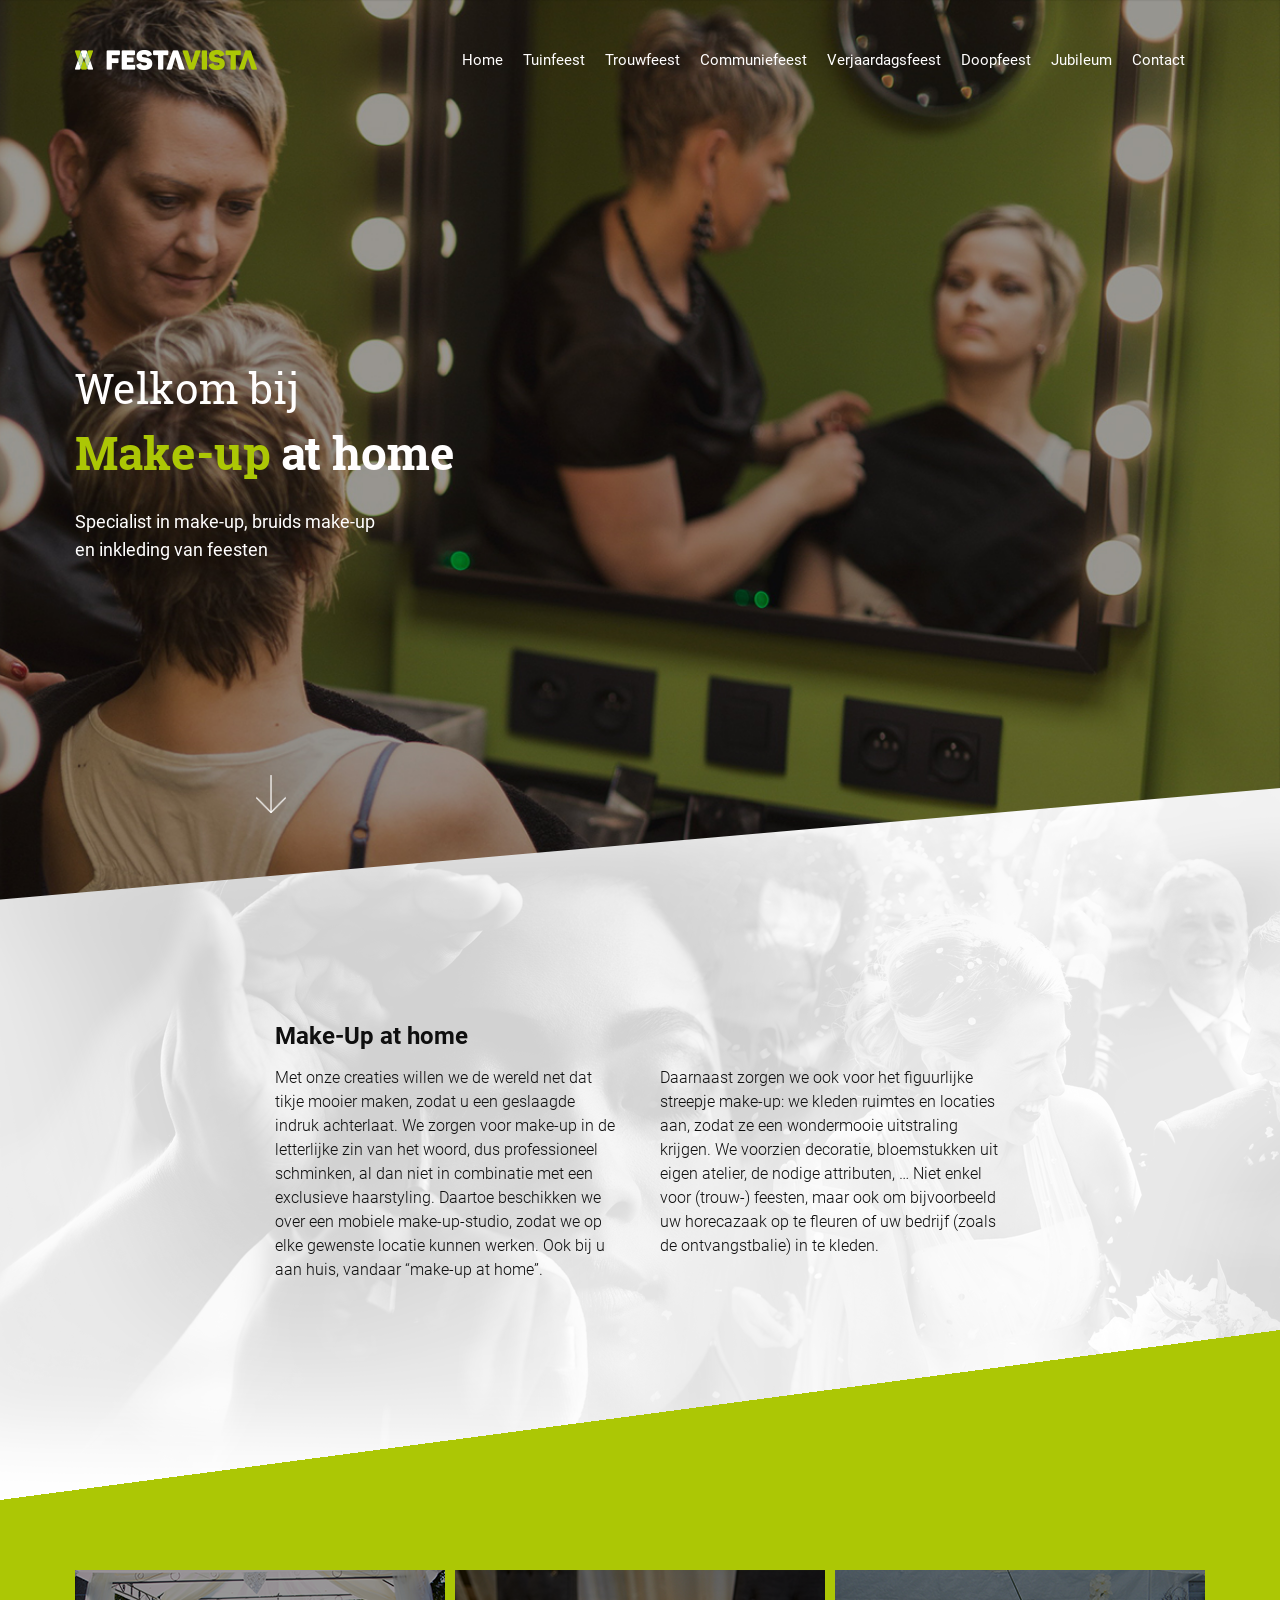
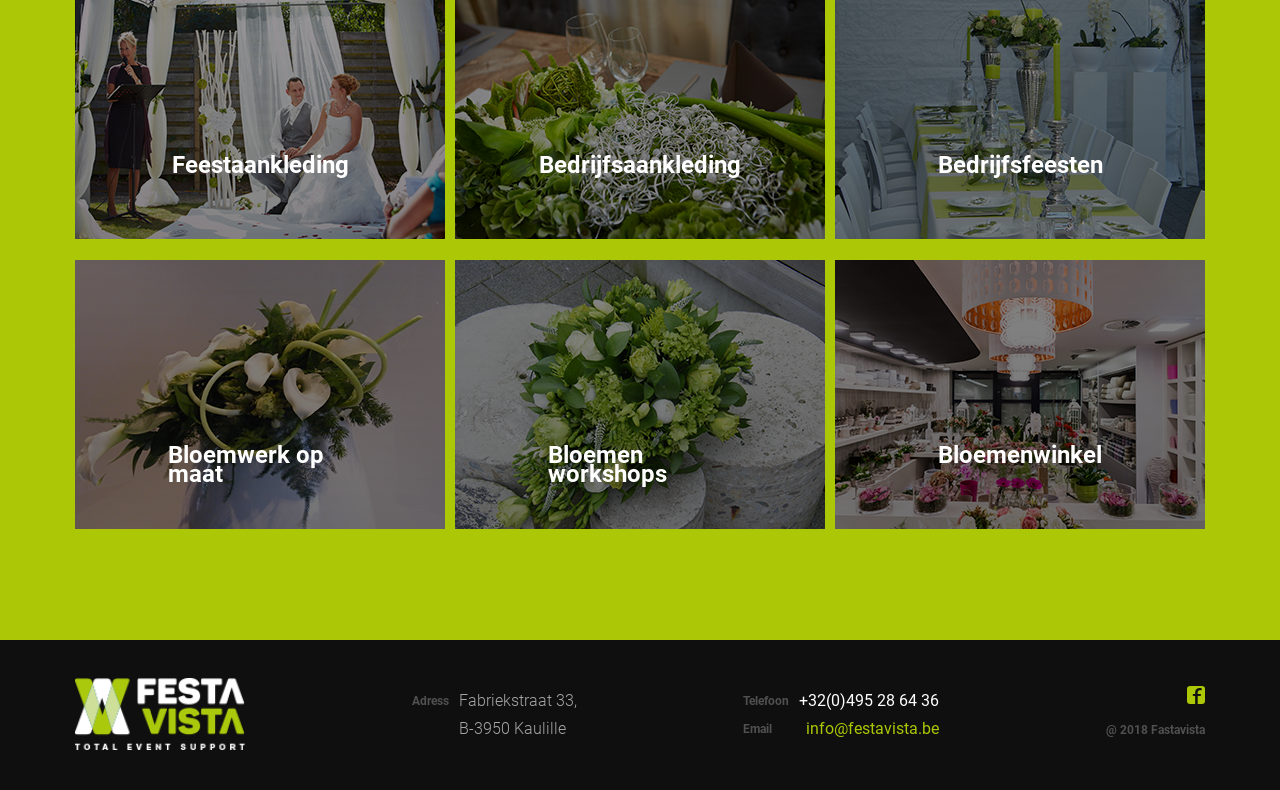
<file: test-festavista/index.html>
<!DOCTYPE html>
<html class="no-js" lang="en">

    <head>
        <meta charset="utf-8">
        <meta http-equiv="x-ua-compatible" content="ie=edge">
        <title>default title</title>
        <meta content="" name="description">
        <meta content="" name="keywords">
        <meta name="viewport" content="width=device-width, initial-scale=1.0">
        <meta content="telephone=no" name="format-detection">
        <meta name="HandheldFriendly" content="true">

        <!--[if (gt IE 9)|!(IE)]><!-->
        <link href="static/css/mainntho78.min.css" rel="stylesheet" type="text/css">
        <!--<![endif]-->
        <meta property="og:title" content="#{data.title}">
        <meta property="og:title" content="">
        <meta property="og:url" content="">
        <meta property="og:description" content="">
        <meta property="og:image" content="">
        <meta property="og:image:type" content="image/jpeg">
        <meta property="og:image:width" content="500">
        <meta property="og:image:height" content="300">
        <meta property="twitter:description" content="">
        <link rel="icon" type="image/x-icon" href="favicon.ico">
        <script>
            (function(H){H.className=H.className.replace(/\bno-js\b/,'js')})(document.documentElement)
        </script>
    </head>

    <body class="page">
        <div class="wrapper">
            <div class="content">
                <header class="page-header row row--jc-sb container">
                    <div class="header__logo">
                        <img class="logo" src="static/img/content/logo.png">
                    </div>
                    <div class="header__menu">
                        <ul class="menu list row row--jc-fe">
                            <li class="menu__item"><a class="menu__link" href="#">Home</a>
                            </li>
                            <li class="menu__item"><a class="menu__link" href="#">Tuinfeest</a>
                            </li>
                            <li class="menu__item"><a class="menu__link" href="#">Trouwfeest</a>
                            </li>
                            <li class="menu__item"><a class="menu__link" href="#">Communiefeest</a>
                            </li>
                            <li class="menu__item"><a class="menu__link" href="#">Verjaardagsfeest</a>
                            </li>
                            <li class="menu__item"><a class="menu__link" href="#">Doopfeest</a>
                            </li>
                            <li class="menu__item"><a class="menu__link" href="#">Jubileum</a>
                            </li>
                            <li class="menu__item"><a class="menu__link" href="#">Contact</a>
                            </li>
                        </ul>
                        <div class="hamburger" id="hamburger"><span class="line"></span><span class="line"></span><span class="line"></span>
                        </div>
                    </div>
                </header>
                <main class="page-content">
                    <section class="section__first">
                        <div class="container column column--jc-c">
                            <div class="section__title">
                                <p>Welkom bij</p>
                                <p class="bold"><span class="accent">Make-up</span><span>at home</span>
                                </p>
                            </div>
                            <div class="section__lend">Specialist in make-up, bruids make-up
                                <br>en inkleding van feesten</div>
                            <div class="section__btn-down">
                                <a href="#down">
                                    <img class="btn-downh" src="static/img/content/arrow.png">
                                </a>
                            </div>
                        </div>
                    </section>
                    <section class="section__second" id="down">
                        <div class="container section__wrap-text column column--jc-c">
                            <div class="section__subtitle">Make-Up at home</div>
                            <div class="section__descr">
                                Met onze creaties willen we de wereld net dat tikje mooier maken, zodat u een geslaagde indruk achterlaat. We zorgen voor make-up in de letterlijke zin van het woord, dus professioneel schminken, al dan niet in combinatie met een exclusieve haarstyling.
                                Daartoe beschikken we over een mobiele make-up-studio, zodat we op elke gewenste locatie kunnen werken. Ook bij u aan huis, vandaar “make-up at home”.
                                <br>Daarnaast zorgen we ook voor het figuurlijke streepje make-up: we kleden ruimtes en locaties aan, zodat ze een wondermooie uitstraling krijgen. We voorzien decoratie, bloemstukken uit eigen atelier, de nodige attributen,
                                … Niet enkel voor (trouw-) feesten, maar ook om bijvoorbeeld uw horecazaak op te fleuren of uw bedrijf (zoals de ontvangstbalie) in te kleden.
                            </div>
                        </div>
                    </section>
                    <section class="section__third">
                        <div class="container">
                            <div class="photos row row--jc-sb">
                                <div class="photo">
                                    <img src="static/img/content/photo-1.png">
                                    <p>Feestaankleding</p>
                                </div>
                                <div class="photo">
                                    <img src="static/img/content/photo-2.png">
                                    <p>Bedrijfsaankleding</p>
                                </div>
                                <div class="photo">
                                    <img src="static/img/content/photo-3.png">
                                    <p>Bedrijfsfeesten</p>
                                </div>
                                <div class="photo">
                                    <img src="static/img/content/photo-4.png">
                                    <p>Bloemwerk op maat</p>
                                </div>
                                <div class="photo">
                                    <img src="static/img/content/photo-5.png">
                                    <p>Bloemen workshops</p>
                                </div>
                                <div class="photo">
                                    <img src="static/img/content/photo-6.png">
                                    <p>Bloemenwinkel</p>
                                </div>
                            </div>
                        </div>
                    </section>
                </main>
            </div>
            <footer class="page-footer">
                <div class="footer-content container row row--jc-sb">
                    <div class="footer__logo">
                        <img class="logo" src="static/img/content/logo-footer.png">
                    </div>
                    <div class="footer__column row row-jc-fs">
                        <div class="footer__column-name">Adress</div>
                        <div class="footer__column-address">Fabriekstraat 33,
                            <br>B-3950 Kaulille</div>
                    </div>
                    <div class="footer__column">
                        <div class="footer__column-wrap row row--jc-sb">
                            <div class="footer__column-name">Telefoon</div>
                            <div class="footer__column-tel">+32(0)495 28 64 36</div>
                        </div>
                        <div class="footer__column-wrap row row--jc-sb">
                            <div class="footer__column-name">Email</div>
                            <div class="footer__column-email">info@festavista.be</div>
                        </div>
                    </div>
                    <div class="footer__column footer__column-right">
                        <div class="footer__social">f</div>
                        <div class="footer__column-name">@ 2018 Fastavista</div>
                    </div>
                </div>
            </footer>
        </div>


        <script src="static/js/mainntho78.min.js"></script>
    </body>

</html>
</file>
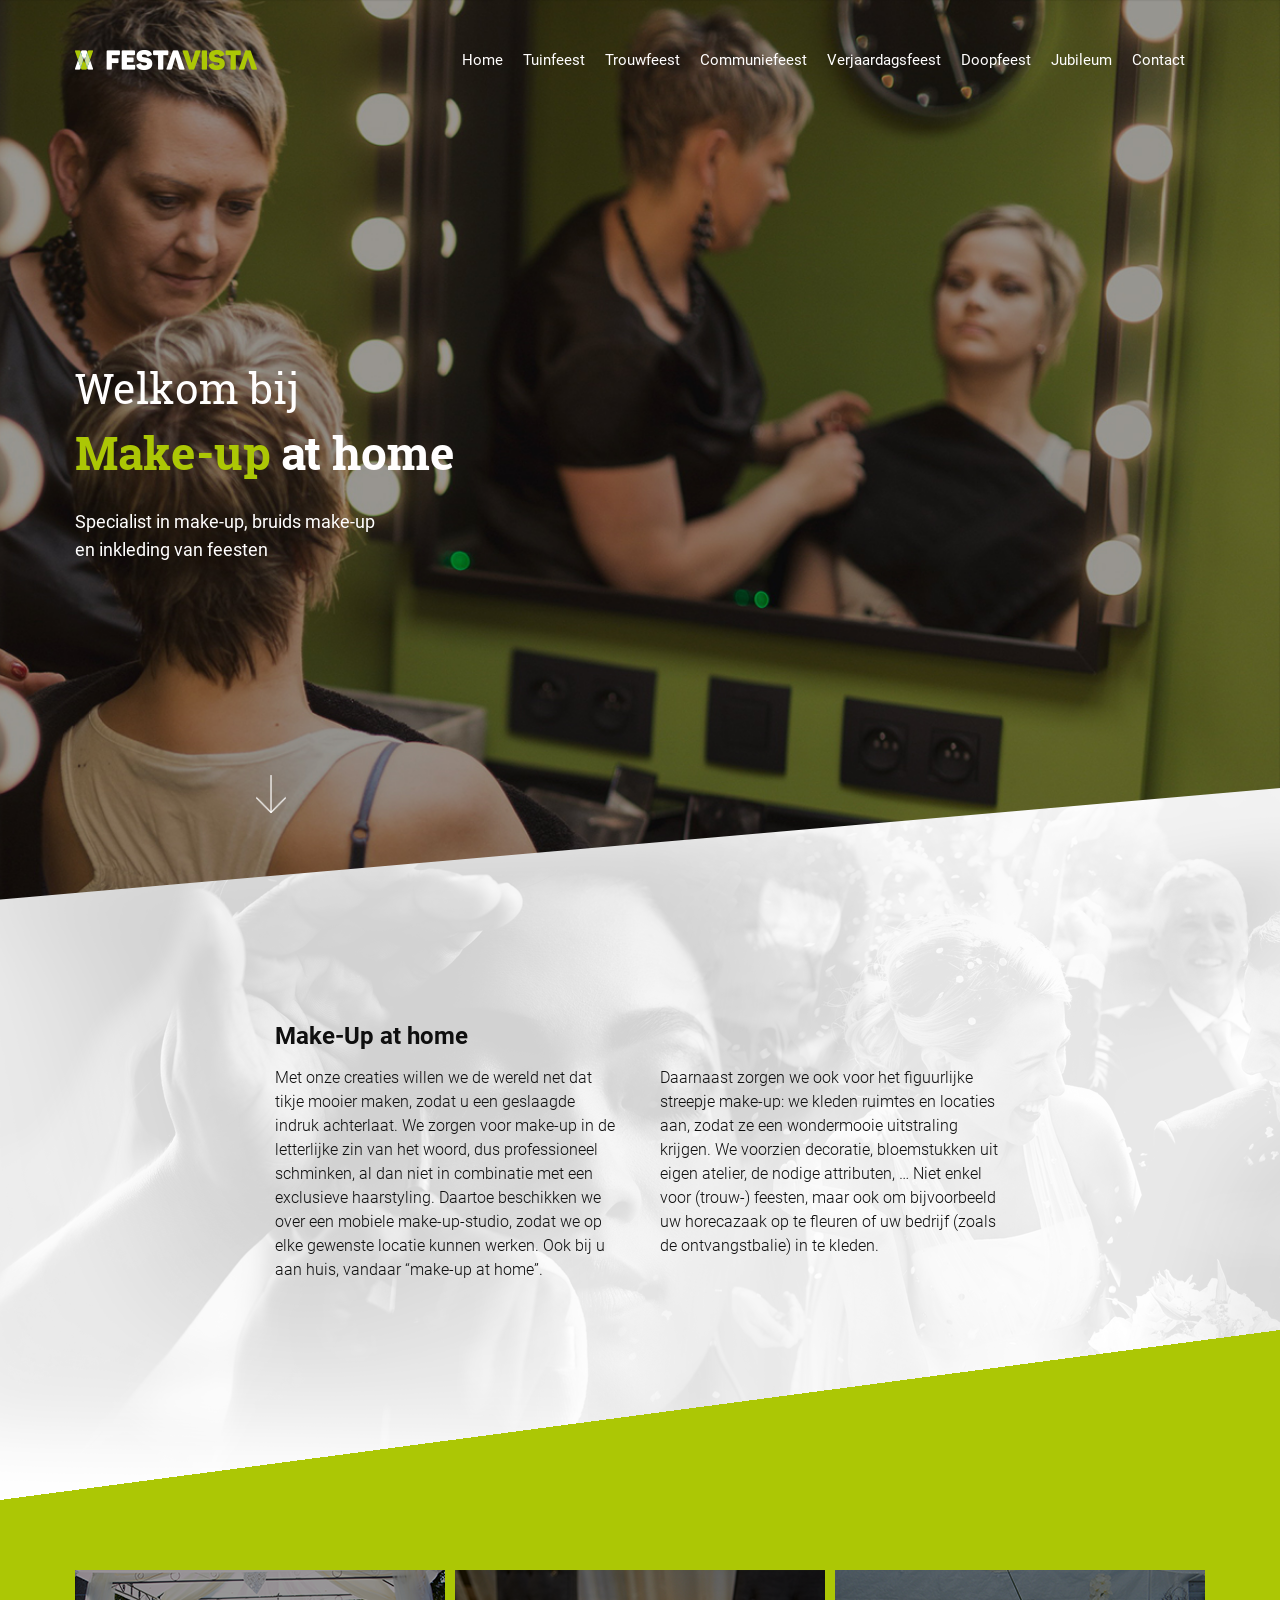
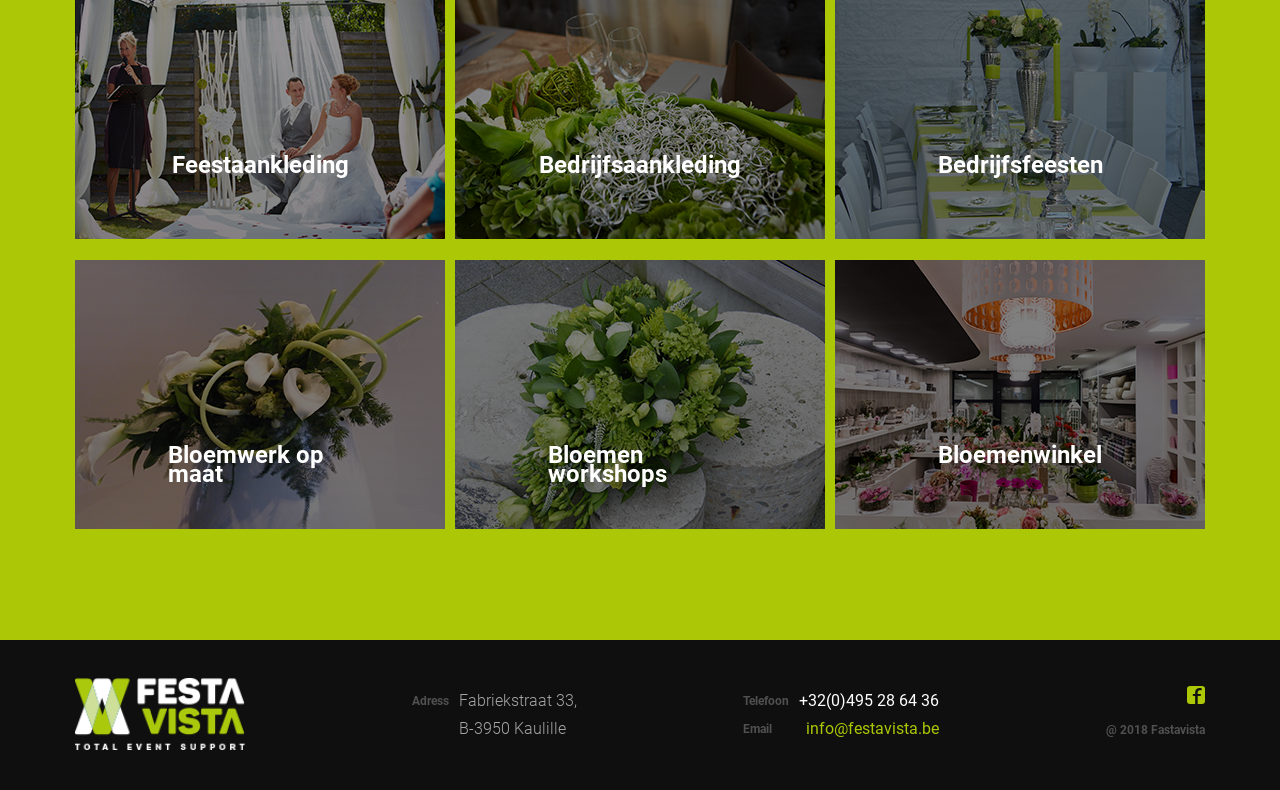
<file: builds/build_ver-Thu_Jul_05_2018_15_11_11/index.html>
<!DOCTYPE html>
<html class="no-js" lang="en">

    <head>
        <meta charset="utf-8">
        <meta http-equiv="x-ua-compatible" content="ie=edge">
        <title>default title</title>
        <meta content="" name="description">
        <meta content="" name="keywords">
        <meta name="viewport" content="width=device-width, initial-scale=1.0">
        <meta content="telephone=no" name="format-detection">
        <meta name="HandheldFriendly" content="true">

        <!--[if (gt IE 9)|!(IE)]><!-->
        <link href="static/css/main28fbk.min.css" rel="stylesheet" type="text/css">
        <!--<![endif]-->
        <meta property="og:title" content="#{data.title}">
        <meta property="og:title" content="">
        <meta property="og:url" content="">
        <meta property="og:description" content="">
        <meta property="og:image" content="">
        <meta property="og:image:type" content="image/jpeg">
        <meta property="og:image:width" content="500">
        <meta property="og:image:height" content="300">
        <meta property="twitter:description" content="">
        <link rel="icon" type="image/x-icon" href="favicon.ico">
        <script>
            (function(H){H.className=H.className.replace(/\bno-js\b/,'js')})(document.documentElement)
        </script>
    </head>

    <body class="page">
        <div class="wrapper">
            <div class="content">
                <header class="page-header row row--jc-sb container">
                    <div class="header__logo">
                        <img class="logo" src="static/img/content/logo.png">
                    </div>
                    <div class="header__menu">
                        <ul class="menu list row row--jc-fe">
                            <li class="menu__item"><a class="menu__link" href="#">Home</a>
                            </li>
                            <li class="menu__item"><a class="menu__link" href="#">Tuinfeest</a>
                            </li>
                            <li class="menu__item"><a class="menu__link" href="#">Trouwfeest</a>
                            </li>
                            <li class="menu__item"><a class="menu__link" href="#">Communiefeest</a>
                            </li>
                            <li class="menu__item"><a class="menu__link" href="#">Verjaardagsfeest</a>
                            </li>
                            <li class="menu__item"><a class="menu__link" href="#">Doopfeest</a>
                            </li>
                            <li class="menu__item"><a class="menu__link" href="#">Jubileum</a>
                            </li>
                            <li class="menu__item"><a class="menu__link" href="#">Contact</a>
                            </li>
                        </ul>
                        <div class="hamburger" id="hamburger"><span class="line"></span><span class="line"></span><span class="line"></span>
                        </div>
                    </div>
                </header>
                <main class="page-content">
                    <section class="section__first">
                        <div class="container column column--jc-c">
                            <div class="section__title">
                                <p>Welkom bij</p>
                                <p class="bold"><span class="accent">Make-up</span><span>at home</span>
                                </p>
                            </div>
                            <div class="section__lend">Specialist in make-up, bruids make-up
                                <br>en inkleding van feesten</div>
                            <div class="section__btn-down">
                                <a href="#down">
                                    <img class="btn-downh" src="static/img/content/arrow.png">
                                </a>
                            </div>
                        </div>
                    </section>
                    <section class="section__second" id="down">
                        <div class="container section__wrap-text column column--jc-c">
                            <div class="section__subtitle">Make-Up at home</div>
                            <div class="section__descr">
                                Met onze creaties willen we de wereld net dat tikje mooier maken, zodat u een geslaagde indruk achterlaat. We zorgen voor make-up in de letterlijke zin van het woord, dus professioneel schminken, al dan niet in combinatie met een exclusieve haarstyling.
                                Daartoe beschikken we over een mobiele make-up-studio, zodat we op elke gewenste locatie kunnen werken. Ook bij u aan huis, vandaar “make-up at home”.
                                <br>Daarnaast zorgen we ook voor het figuurlijke streepje make-up: we kleden ruimtes en locaties aan, zodat ze een wondermooie uitstraling krijgen. We voorzien decoratie, bloemstukken uit eigen atelier, de nodige attributen,
                                … Niet enkel voor (trouw-) feesten, maar ook om bijvoorbeeld uw horecazaak op te fleuren of uw bedrijf (zoals de ontvangstbalie) in te kleden.
                            </div>
                        </div>
                    </section>
                    <section class="section__third">
                        <div class="container">
                            <div class="photos row row--jc-sb">
                                <div class="photo">
                                    <img src="static/img/content/photo-1.png">
                                    <p>Feestaankleding</p>
                                </div>
                                <div class="photo">
                                    <img src="static/img/content/photo-2.png">
                                    <p>Bedrijfsaankleding</p>
                                </div>
                                <div class="photo">
                                    <img src="static/img/content/photo-3.png">
                                    <p>Bedrijfsfeesten</p>
                                </div>
                                <div class="photo">
                                    <img src="static/img/content/photo-4.png">
                                    <p>Bloemwerk op maat</p>
                                </div>
                                <div class="photo">
                                    <img src="static/img/content/photo-5.png">
                                    <p>Bloemen workshops</p>
                                </div>
                                <div class="photo">
                                    <img src="static/img/content/photo-6.png">
                                    <p>Bloemenwinkel</p>
                                </div>
                            </div>
                        </div>
                    </section>
                </main>
            </div>
            <footer class="page-footer">
                <div class="footer-content container row row--jc-sb">
                    <div class="footer__logo">
                        <img class="logo" src="static/img/content/logo-footer.png">
                    </div>
                    <div class="footer__column row row-jc-fs">
                        <div class="footer__column-name">Adress</div>
                        <div class="footer__column-address">Fabriekstraat 33,
                            <br>B-3950 Kaulille</div>
                    </div>
                    <div class="footer__column">
                        <div class="footer__column-wrap row row--jc-sb">
                            <div class="footer__column-name">Telefoon</div>
                            <div class="footer__column-tel">+32(0)495 28 64 36</div>
                        </div>
                        <div class="footer__column-wrap row row--jc-sb">
                            <div class="footer__column-name">Email</div>
                            <div class="footer__column-email">info@festavista.be</div>
                        </div>
                    </div>
                    <div class="footer__column footer__column-right">
                        <div class="footer__social">f</div>
                        <div class="footer__column-name">@ 2018 Fastavista</div>
                    </div>
                </div>
            </footer>
        </div>


        <script src="static/js/main28fbk.min.js"></script>
    </body>

</html>
</file>
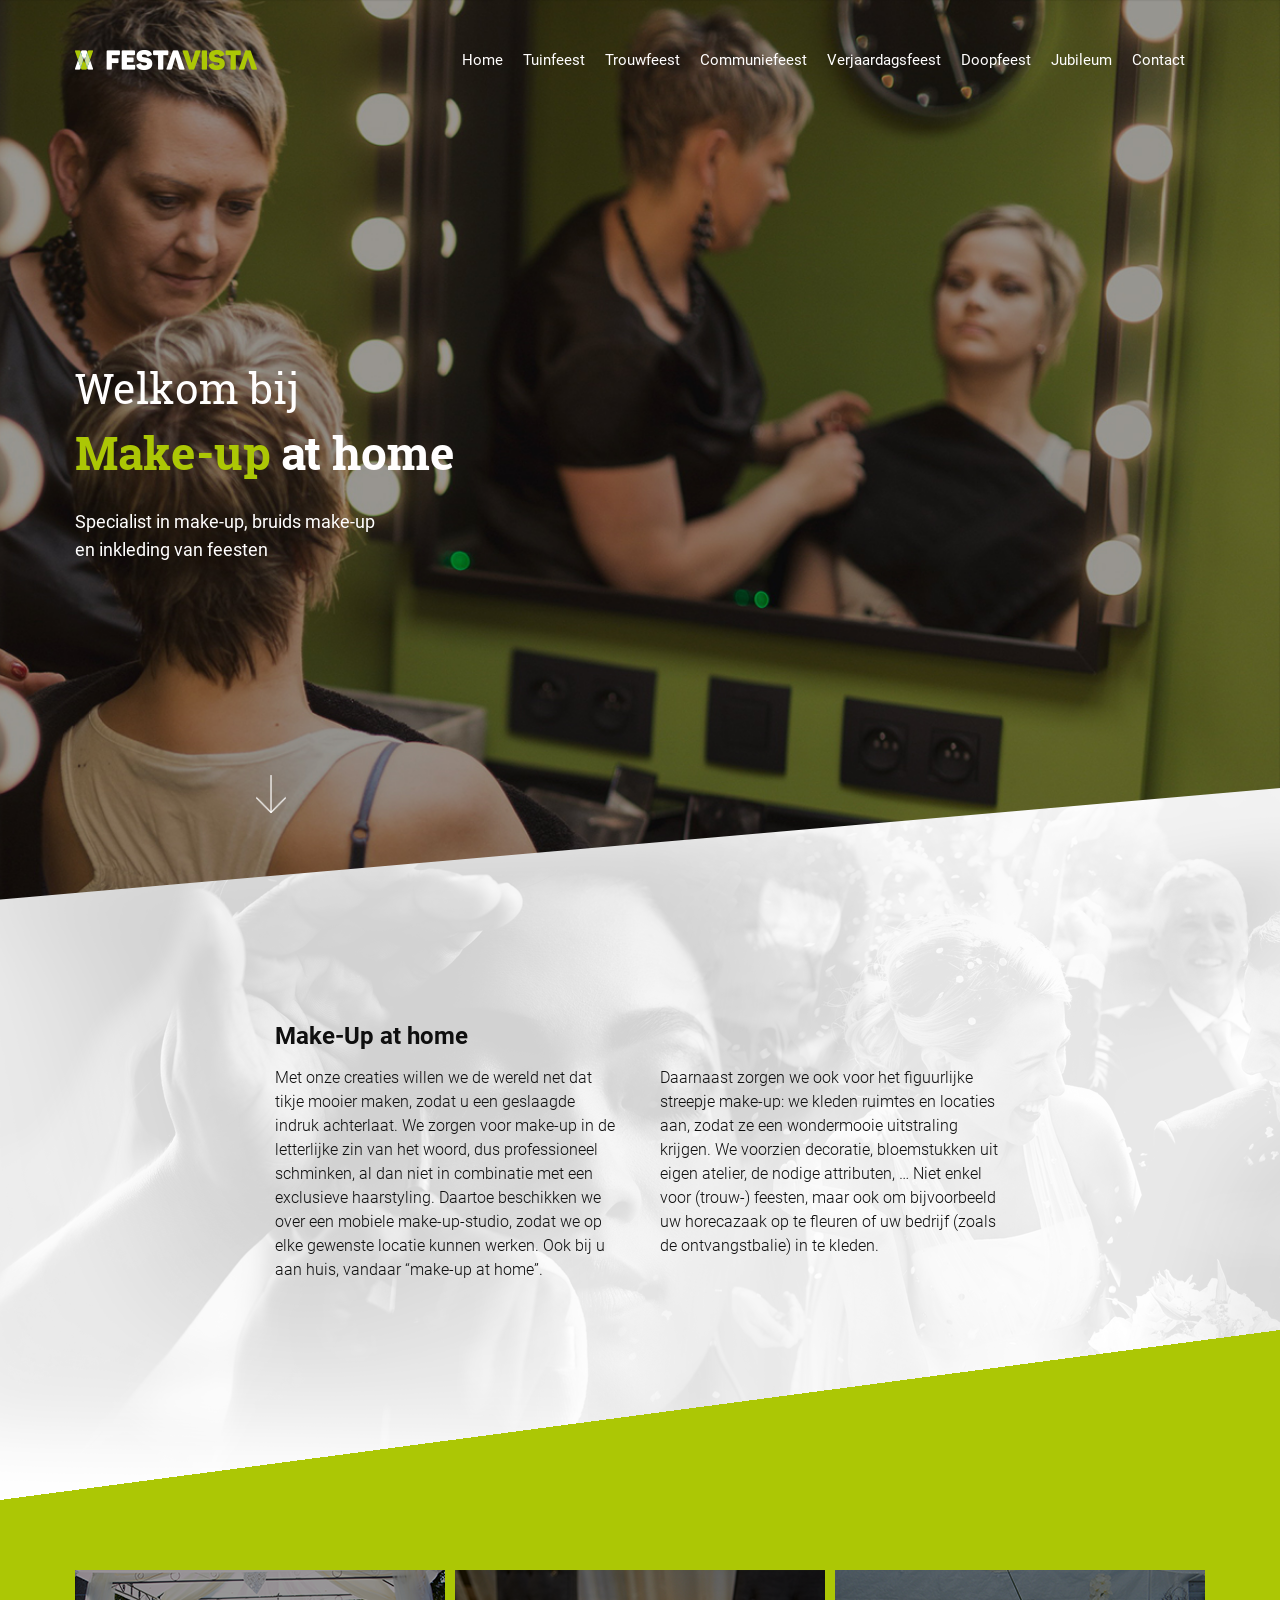
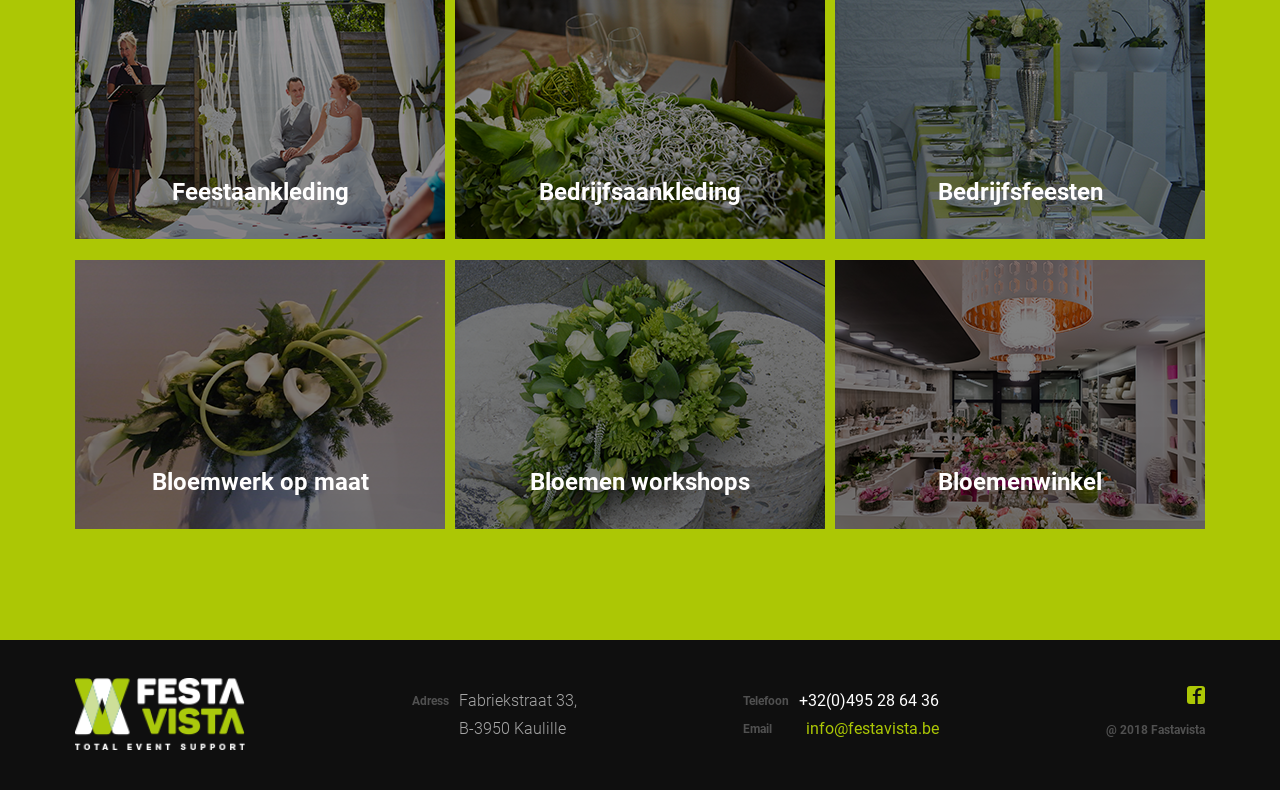
<file: builds/build_ver-Thu_Jul_05_2018_15_32_17/index.html>
<!DOCTYPE html>
<html class="no-js" lang="en">

    <head>
        <meta charset="utf-8">
        <meta http-equiv="x-ua-compatible" content="ie=edge">
        <title>default title</title>
        <meta content="" name="description">
        <meta content="" name="keywords">
        <meta name="viewport" content="width=device-width, initial-scale=1.0">
        <meta content="telephone=no" name="format-detection">
        <meta name="HandheldFriendly" content="true">

        <!--[if (gt IE 9)|!(IE)]><!-->
        <link href="static/css/mainwximup.min.css" rel="stylesheet" type="text/css">
        <!--<![endif]-->
        <meta property="og:title" content="#{data.title}">
        <meta property="og:title" content="">
        <meta property="og:url" content="">
        <meta property="og:description" content="">
        <meta property="og:image" content="">
        <meta property="og:image:type" content="image/jpeg">
        <meta property="og:image:width" content="500">
        <meta property="og:image:height" content="300">
        <meta property="twitter:description" content="">
        <link rel="icon" type="image/x-icon" href="favicon.ico">
        <script>
            (function(H){H.className=H.className.replace(/\bno-js\b/,'js')})(document.documentElement)
        </script>
    </head>

    <body class="page">
        <div class="wrapper">
            <div class="content">
                <header class="page-header row row--jc-sb container">
                    <div class="header__logo">
                        <img class="logo" src="static/img/content/logo.png">
                    </div>
                    <div class="header__menu">
                        <ul class="menu list row row--jc-fe">
                            <li class="menu__item"><a class="menu__link" href="#">Home</a>
                            </li>
                            <li class="menu__item"><a class="menu__link" href="#">Tuinfeest</a>
                            </li>
                            <li class="menu__item"><a class="menu__link" href="#">Trouwfeest</a>
                            </li>
                            <li class="menu__item"><a class="menu__link" href="#">Communiefeest</a>
                            </li>
                            <li class="menu__item"><a class="menu__link" href="#">Verjaardagsfeest</a>
                            </li>
                            <li class="menu__item"><a class="menu__link" href="#">Doopfeest</a>
                            </li>
                            <li class="menu__item"><a class="menu__link" href="#">Jubileum</a>
                            </li>
                            <li class="menu__item"><a class="menu__link" href="#">Contact</a>
                            </li>
                        </ul>
                        <div class="hamburger" id="hamburger"><span class="line"></span><span class="line"></span><span class="line"></span>
                        </div>
                    </div>
                </header>
                <main class="page-content">
                    <section class="section__first">
                        <div class="container column column--jc-c">
                            <div class="section__title">
                                <p>Welkom bij</p>
                                <p class="bold"><span class="accent">Make-up</span><span>at home</span>
                                </p>
                            </div>
                            <div class="section__lend">Specialist in make-up, bruids make-up
                                <br>en inkleding van feesten</div>
                            <div class="section__btn-down">
                                <a href="#down">
                                    <img class="btn-downh" src="static/img/content/arrow.png">
                                </a>
                            </div>
                        </div>
                    </section>
                    <section class="section__second" id="down">
                        <div class="container section__wrap-text column column--jc-c">
                            <div class="section__subtitle">Make-Up at home</div>
                            <div class="section__descr">
                                Met onze creaties willen we de wereld net dat tikje mooier maken, zodat u een geslaagde indruk achterlaat. We zorgen voor make-up in de letterlijke zin van het woord, dus professioneel schminken, al dan niet in combinatie met een exclusieve haarstyling.
                                Daartoe beschikken we over een mobiele make-up-studio, zodat we op elke gewenste locatie kunnen werken. Ook bij u aan huis, vandaar “make-up at home”.
                                <br>Daarnaast zorgen we ook voor het figuurlijke streepje make-up: we kleden ruimtes en locaties aan, zodat ze een wondermooie uitstraling krijgen. We voorzien decoratie, bloemstukken uit eigen atelier, de nodige attributen,
                                … Niet enkel voor (trouw-) feesten, maar ook om bijvoorbeeld uw horecazaak op te fleuren of uw bedrijf (zoals de ontvangstbalie) in te kleden.
                            </div>
                        </div>
                    </section>
                    <section class="section__third">
                        <div class="container">
                            <div class="photos row row--jc-sb">
                                <div class="photo">
                                    <img src="static/img/content/photo-1.png">
                                    <p>Feestaankleding</p>
                                </div>
                                <div class="photo">
                                    <img src="static/img/content/photo-2.png">
                                    <p>Bedrijfsaankleding</p>
                                </div>
                                <div class="photo">
                                    <img src="static/img/content/photo-3.png">
                                    <p>Bedrijfsfeesten</p>
                                </div>
                                <div class="photo">
                                    <img src="static/img/content/photo-4.png">
                                    <p>Bloemwerk op maat</p>
                                </div>
                                <div class="photo">
                                    <img src="static/img/content/photo-5.png">
                                    <p>Bloemen workshops</p>
                                </div>
                                <div class="photo">
                                    <img src="static/img/content/photo-6.png">
                                    <p>Bloemenwinkel</p>
                                </div>
                            </div>
                        </div>
                    </section>
                </main>
            </div>
            <footer class="page-footer">
                <div class="footer-content container row row--jc-sb">
                    <div class="footer__logo">
                        <img class="logo" src="static/img/content/logo-footer.png">
                    </div>
                    <div class="footer__column row row-jc-fs">
                        <div class="footer__column-name">Adress</div>
                        <div class="footer__column-address">Fabriekstraat 33,
                            <br>B-3950 Kaulille</div>
                    </div>
                    <div class="footer__column">
                        <div class="footer__column-wrap row row--jc-sb">
                            <div class="footer__column-name">Telefoon</div>
                            <div class="footer__column-tel">+32(0)495 28 64 36</div>
                        </div>
                        <div class="footer__column-wrap row row--jc-sb">
                            <div class="footer__column-name">Email</div>
                            <div class="footer__column-email">info@festavista.be</div>
                        </div>
                    </div>
                    <div class="footer__column footer__column-right">
                        <div class="footer__social">f</div>
                        <div class="footer__column-name">@ 2018 Fastavista</div>
                    </div>
                </div>
            </footer>
        </div>


        <script src="static/js/mainwximup.min.js"></script>
    </body>

</html>
</file>
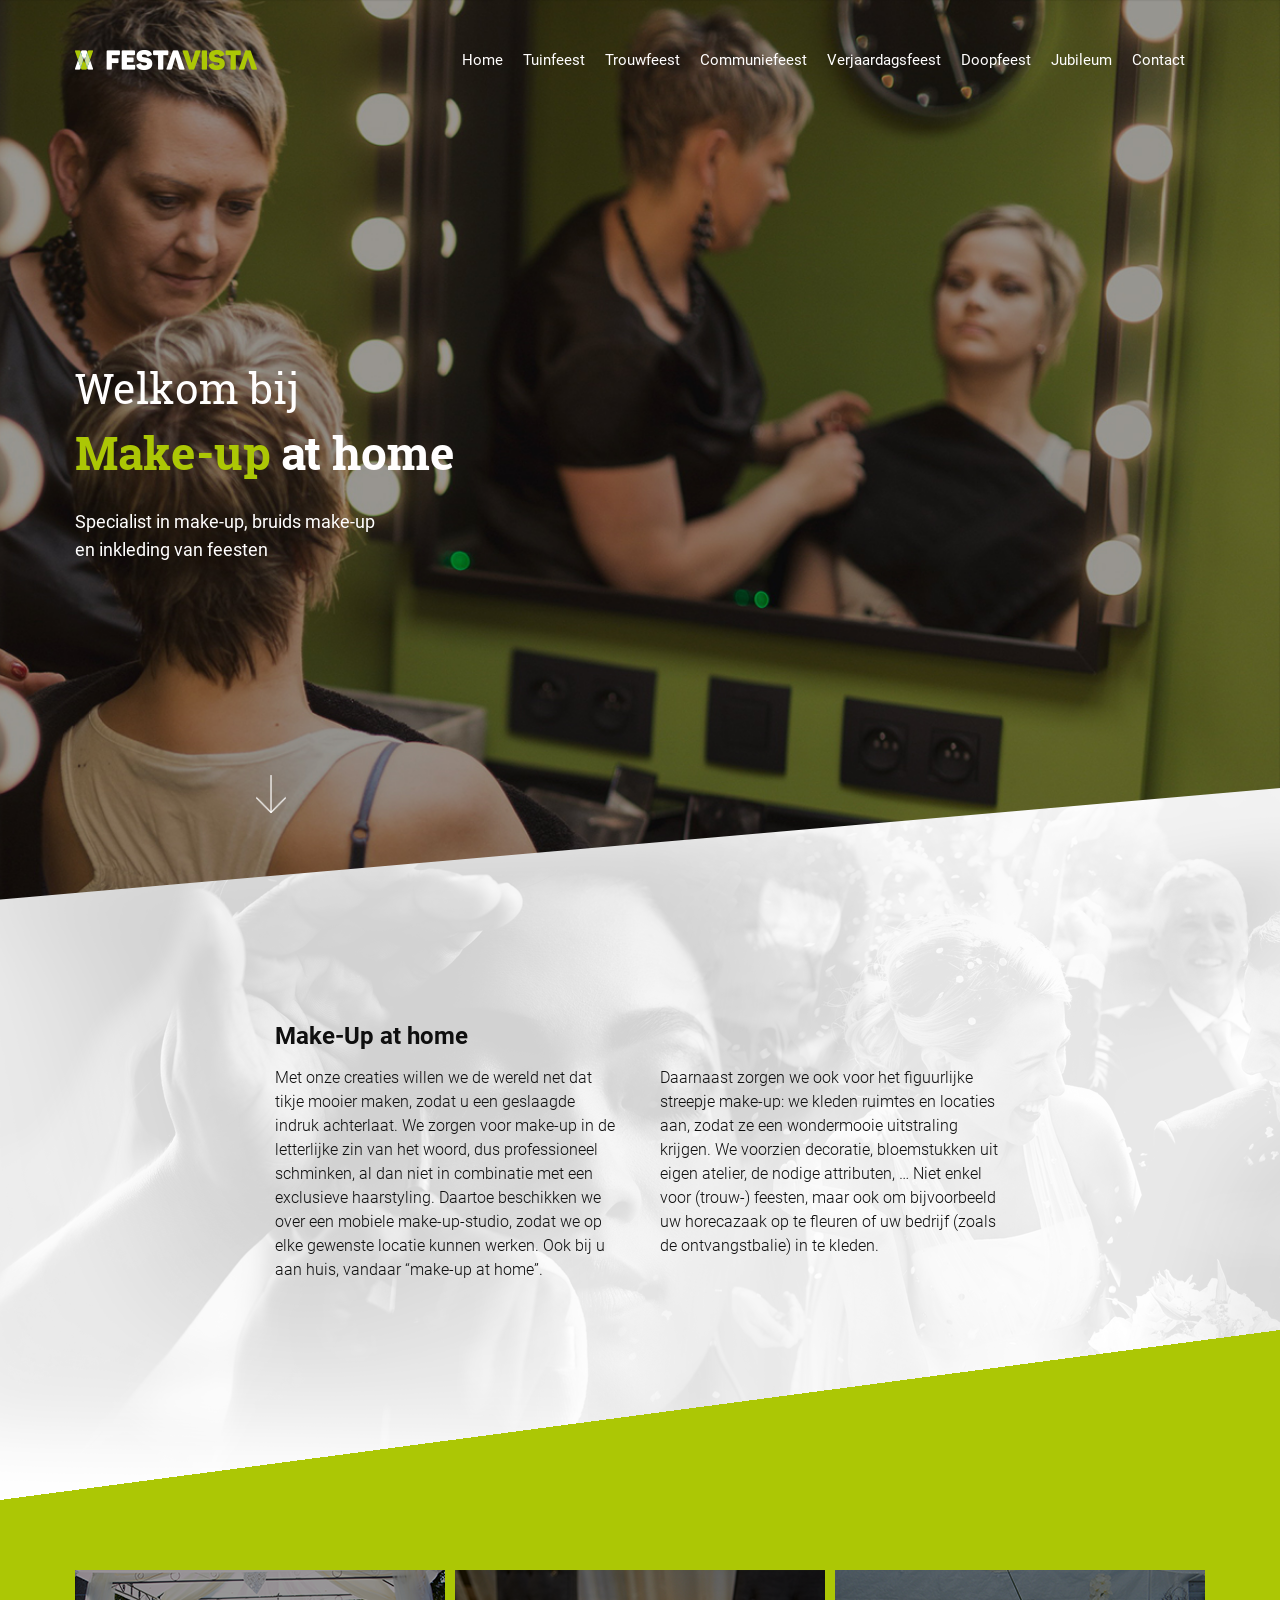
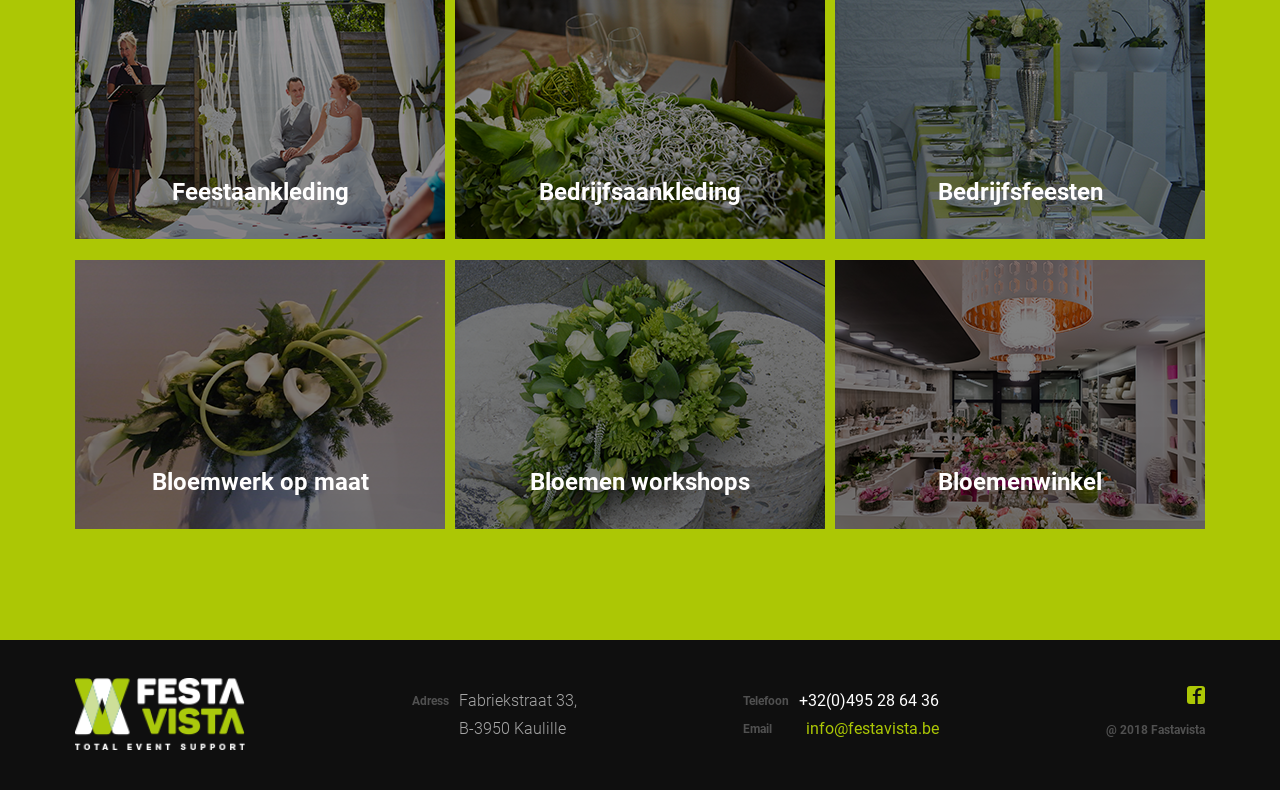
<file: builds/build_ver-Thu_Jul_05_2018_15_34_43/index.html>
<!DOCTYPE html>
<html class="no-js" lang="en">

    <head>
        <meta charset="utf-8">
        <meta http-equiv="x-ua-compatible" content="ie=edge">
        <title>default title</title>
        <meta content="" name="description">
        <meta content="" name="keywords">
        <meta name="viewport" content="width=device-width, initial-scale=1.0">
        <meta content="telephone=no" name="format-detection">
        <meta name="HandheldFriendly" content="true">

        <!--[if (gt IE 9)|!(IE)]><!-->
        <link href="static/css/main2wp6r.min.css" rel="stylesheet" type="text/css">
        <!--<![endif]-->
        <meta property="og:title" content="#{data.title}">
        <meta property="og:title" content="">
        <meta property="og:url" content="">
        <meta property="og:description" content="">
        <meta property="og:image" content="">
        <meta property="og:image:type" content="image/jpeg">
        <meta property="og:image:width" content="500">
        <meta property="og:image:height" content="300">
        <meta property="twitter:description" content="">
        <link rel="icon" type="image/x-icon" href="favicon.ico">
        <script>
            (function(H){H.className=H.className.replace(/\bno-js\b/,'js')})(document.documentElement)
        </script>
    </head>

    <body class="page">
        <div class="wrapper">
            <div class="content">
                <header class="page-header row row--jc-sb container">
                    <div class="header__logo">
                        <img class="logo" src="static/img/content/logo.png">
                    </div>
                    <div class="header__menu">
                        <ul class="menu list row row--jc-fe">
                            <li class="menu__item"><a class="menu__link" href="#">Home</a>
                            </li>
                            <li class="menu__item"><a class="menu__link" href="#">Tuinfeest</a>
                            </li>
                            <li class="menu__item"><a class="menu__link" href="#">Trouwfeest</a>
                            </li>
                            <li class="menu__item"><a class="menu__link" href="#">Communiefeest</a>
                            </li>
                            <li class="menu__item"><a class="menu__link" href="#">Verjaardagsfeest</a>
                            </li>
                            <li class="menu__item"><a class="menu__link" href="#">Doopfeest</a>
                            </li>
                            <li class="menu__item"><a class="menu__link" href="#">Jubileum</a>
                            </li>
                            <li class="menu__item"><a class="menu__link" href="#">Contact</a>
                            </li>
                        </ul>
                        <div class="hamburger" id="hamburger"><span class="line"></span><span class="line"></span><span class="line"></span>
                        </div>
                    </div>
                </header>
                <main class="page-content">
                    <section class="section__first">
                        <div class="container column column--jc-c">
                            <div class="section__title">
                                <p>Welkom bij</p>
                                <p class="bold"><span class="accent">Make-up</span><span>at home</span>
                                </p>
                            </div>
                            <div class="section__lend">Specialist in make-up, bruids make-up
                                <br>en inkleding van feesten</div>
                            <div class="section__btn-down">
                                <a href="#down">
                                    <img class="btn-downh" src="static/img/content/arrow.png">
                                </a>
                            </div>
                        </div>
                    </section>
                    <section class="section__second" id="down">
                        <div class="container section__wrap-text column column--jc-c">
                            <div class="section__subtitle">Make-Up at home</div>
                            <div class="section__descr">
                                Met onze creaties willen we de wereld net dat tikje mooier maken, zodat u een geslaagde indruk achterlaat. We zorgen voor make-up in de letterlijke zin van het woord, dus professioneel schminken, al dan niet in combinatie met een exclusieve haarstyling.
                                Daartoe beschikken we over een mobiele make-up-studio, zodat we op elke gewenste locatie kunnen werken. Ook bij u aan huis, vandaar “make-up at home”.
                                <br>Daarnaast zorgen we ook voor het figuurlijke streepje make-up: we kleden ruimtes en locaties aan, zodat ze een wondermooie uitstraling krijgen. We voorzien decoratie, bloemstukken uit eigen atelier, de nodige attributen,
                                … Niet enkel voor (trouw-) feesten, maar ook om bijvoorbeeld uw horecazaak op te fleuren of uw bedrijf (zoals de ontvangstbalie) in te kleden.
                            </div>
                        </div>
                    </section>
                    <section class="section__third">
                        <div class="container">
                            <div class="photos row row--jc-sb">
                                <div class="photo">
                                    <img src="static/img/content/photo-1.png">
                                    <p>Feestaankleding</p>
                                </div>
                                <div class="photo">
                                    <img src="static/img/content/photo-2.png">
                                    <p>Bedrijfsaankleding</p>
                                </div>
                                <div class="photo">
                                    <img src="static/img/content/photo-3.png">
                                    <p>Bedrijfsfeesten</p>
                                </div>
                                <div class="photo">
                                    <img src="static/img/content/photo-4.png">
                                    <p>Bloemwerk op maat</p>
                                </div>
                                <div class="photo">
                                    <img src="static/img/content/photo-5.png">
                                    <p>Bloemen workshops</p>
                                </div>
                                <div class="photo">
                                    <img src="static/img/content/photo-6.png">
                                    <p>Bloemenwinkel</p>
                                </div>
                            </div>
                        </div>
                    </section>
                </main>
            </div>
            <footer class="page-footer">
                <div class="footer-content container row row--jc-sb">
                    <div class="footer__logo">
                        <img class="logo" src="static/img/content/logo-footer.png">
                    </div>
                    <div class="footer__column row row-jc-fs">
                        <div class="footer__column-name">Adress</div>
                        <div class="footer__column-address">Fabriekstraat 33,
                            <br>B-3950 Kaulille</div>
                    </div>
                    <div class="footer__column">
                        <div class="footer__column-wrap row row--jc-sb">
                            <div class="footer__column-name">Telefoon</div>
                            <div class="footer__column-tel">+32(0)495 28 64 36</div>
                        </div>
                        <div class="footer__column-wrap row row--jc-sb">
                            <div class="footer__column-name">Email</div>
                            <div class="footer__column-email">info@festavista.be</div>
                        </div>
                    </div>
                    <div class="footer__column footer__column-right">
                        <div class="footer__social">f</div>
                        <div class="footer__column-name">@ 2018 Fastavista</div>
                    </div>
                </div>
            </footer>
        </div>


        <script src="static/js/main2wp6r.min.js"></script>
    </body>

</html>
</file>
<file: test-festavista/static/css/mainntho78.min.css>
html{font-family:sans-serif;-ms-text-size-adjust:100%;-webkit-text-size-adjust:100%}body{margin:0;font-size:16px;line-height:19px;font-weight:400;font-family:'Roboto',sans-serif;color:#000;font-style:normal}article,aside,details,figcaption,figure,footer,header,main,menu,nav,section,summary{display:block}audio,canvas,progress,video{display:inline-block;vertical-align:baseline}audio:not([controls]){display:none;height:0}[hidden],template{display:none}a{background-color:transparent}a:active,a:hover{outline:0}abbr[title]{border-bottom:1px dotted}b,strong{font-weight:700}dfn{font-style:italic}mark{background:#ff0;color:#000}sub,sup{font-size:75%;line-height:0;position:relative;vertical-align:baseline}sup{top:-.5em}sub{bottom:-.25em}img{border:0;width:100%;height:auto}svg:not(:root){overflow:hidden}blockquote,figure{margin:0}hr{-webkit-box-sizing:content-box;box-sizing:content-box;height:0}pre{overflow:auto}code,kbd,pre,samp{font-family:monospace,monospace;font-size:1em}button,input,optgroup,select,textarea{color:inherit;font:inherit;margin:0}fieldset{margin:0;padding:0;border:0;outline:0;font-size:100%;vertical-align:baseline;background:0 0}button{overflow:visible}button,select{text-transform:none}button,html input[type=button],input[type=reset],input[type=submit]{-webkit-appearance:button;cursor:pointer}button[disabled],html input[disabled]{cursor:default}button::-moz-focus-inner,input::-moz-focus-inner{border:0;padding:0}input{line-height:normal}input[type=checkbox],input[type=radio]{-webkit-box-sizing:border-box;box-sizing:border-box;padding:0}input[type=number]::-webkit-inner-spin-button,input[type=number]::-webkit-outer-spin-button{height:auto}input[type=search]{-webkit-appearance:textfield;-webkit-box-sizing:content-box;box-sizing:content-box}input[type=search]::-webkit-search-cancel-button,input[type=search]::-webkit-search-decoration{-webkit-appearance:none}legend{border:0}textarea{overflow:auto}optgroup{font-weight:700}table{border-collapse:collapse;border-spacing:0}legend,td,th{padding:0}@font-face{font-family:'Roboto';font-style:normal;font-weight:300;src:url(../fonts/roboto-v18-cyrillic_latin-300.eot);src:local('Roboto Light'),local('Roboto-Light'),url(../fonts/roboto-v18-cyrillic_latin-300.eot?#iefix) format('embedded-opentype'),url(../fonts/roboto-v18-cyrillic_latin-300.woff2) format('woff2'),url(../fonts/roboto-v18-cyrillic_latin-300.woff) format('woff'),url(../fonts/roboto-v18-cyrillic_latin-300.ttf) format('truetype'),url(../fonts/roboto-v18-cyrillic_latin-300.svg#Roboto) format('svg')}@font-face{font-family:'Roboto';font-style:normal;font-weight:400;src:url(../fonts/roboto-v18-cyrillic_latin-regular.eot);src:local('Roboto'),local('Roboto-Regular'),url(../fonts/roboto-v18-cyrillic_latin-regular.eot?#iefix) format('embedded-opentype'),url(../fonts/roboto-v18-cyrillic_latin-regular.woff2) format('woff2'),url(../fonts/roboto-v18-cyrillic_latin-regular.woff) format('woff'),url(../fonts/roboto-v18-cyrillic_latin-regular.ttf) format('truetype'),url(../fonts/roboto-v18-cyrillic_latin-regular.svg#Roboto) format('svg')}@font-face{font-family:'Roboto';font-style:normal;font-weight:500;src:url(../fonts/roboto-v18-cyrillic_latin-500.eot);src:local('Roboto Medium'),local('Roboto-Medium'),url(../fonts/roboto-v18-cyrillic_latin-500.eot?#iefix) format('embedded-opentype'),url(../fonts/roboto-v18-cyrillic_latin-500.woff2) format('woff2'),url(../fonts/roboto-v18-cyrillic_latin-500.woff) format('woff'),url(../fonts/roboto-v18-cyrillic_latin-500.ttf) format('truetype'),url(../fonts/roboto-v18-cyrillic_latin-500.svg#Roboto) format('svg')}@font-face{font-family:'Roboto';font-style:normal;font-weight:700;src:url(../fonts/roboto-v18-cyrillic_latin-700.eot);src:local('Roboto Bold'),local('Roboto-Bold'),url(../fonts/roboto-v18-cyrillic_latin-700.eot?#iefix) format('embedded-opentype'),url(../fonts/roboto-v18-cyrillic_latin-700.woff2) format('woff2'),url(../fonts/roboto-v18-cyrillic_latin-700.woff) format('woff'),url(../fonts/roboto-v18-cyrillic_latin-700.ttf) format('truetype'),url(../fonts/roboto-v18-cyrillic_latin-700.svg#Roboto) format('svg')}@font-face{font-family:'Roboto Slab';font-style:normal;font-weight:300;src:url(../fonts/roboto-slab-v7-cyrillic_latin-300.eot);src:local('Roboto Slab Light'),local('RobotoSlab-Light'),url(../fonts/roboto-slab-v7-cyrillic_latin-300.eot?#iefix) format('embedded-opentype'),url(../fonts/roboto-slab-v7-cyrillic_latin-300.woff2) format('woff2'),url(../fonts/roboto-slab-v7-cyrillic_latin-300.woff) format('woff'),url(../fonts/roboto-slab-v7-cyrillic_latin-300.ttf) format('truetype'),url(../fonts/roboto-slab-v7-cyrillic_latin-300.svg#RobotoSlab) format('svg')}@font-face{font-family:'Roboto Slab';font-style:normal;font-weight:400;src:url(../fonts/roboto-slab-v7-cyrillic_latin-regular.eot);src:local('Roboto Slab Regular'),local('RobotoSlab-Regular'),url(../fonts/roboto-slab-v7-cyrillic_latin-regular.eot?#iefix) format('embedded-opentype'),url(../fonts/roboto-slab-v7-cyrillic_latin-regular.woff2) format('woff2'),url(../fonts/roboto-slab-v7-cyrillic_latin-regular.woff) format('woff'),url(../fonts/roboto-slab-v7-cyrillic_latin-regular.ttf) format('truetype'),url(../fonts/roboto-slab-v7-cyrillic_latin-regular.svg#RobotoSlab) format('svg')}@font-face{font-family:'Roboto Slab';font-style:normal;font-weight:700;src:url(../fonts/roboto-slab-v7-cyrillic_latin-700.eot);src:local('Roboto Slab Bold'),local('RobotoSlab-Bold'),url(../fonts/roboto-slab-v7-cyrillic_latin-700.eot?#iefix) format('embedded-opentype'),url(../fonts/roboto-slab-v7-cyrillic_latin-700.woff2) format('woff2'),url(../fonts/roboto-slab-v7-cyrillic_latin-700.woff) format('woff'),url(../fonts/roboto-slab-v7-cyrillic_latin-700.ttf) format('truetype'),url(../fonts/roboto-slab-v7-cyrillic_latin-700.svg#RobotoSlab) format('svg')}::-webkit-input-placeholder{color:#929292;font-size:16px;line-height:19px;font-weight:300;opacity:1}:-moz-input-placeholder{color:#929292;font-size:16px;line-height:19px;font-family:'Roboto',sans-serif;font-weight:300;opacity:1}::-moz-placeholder{color:#929292;font-size:16px;line-height:19px;font-family:'Roboto',sans-serif;font-weight:300;opacity:1}:-ms-input-placeholder{color:#929292;font-size:16px;line-height:19px;font-family:'Roboto',sans-serif;font-weight:300;opacity:1}.wrapper,body,html{height:100%}.wrapper{display:-webkit-box;display:-ms-flexbox;display:flex;-webkit-box-orient:vertical;-webkit-box-direction:normal;-ms-flex-direction:column;flex-direction:column}.content{-webkit-box-flex:1;-ms-flex:1 0 auto;flex:1 0 auto}.page-footer{-webkit-box-flex:0;-ms-flex:0 0 auto;flex:0 0 auto}.container{width:1170px;margin:0 auto;padding:0 20px;-webkit-box-sizing:border-box;box-sizing:border-box}@media (max-width:1170px){.container{width:768px}}@media (max-width:768px){.container{width:300px}}@media (max-width:320px){.container{width:300px}}.text{margin:0;padding:0;text-decoration:none}.text--fw700{font-weight:700}.text--fw500{font-weight:500}.text--fw400{font-weight:400}.text--center{text-align:center}.text--right{text-align:right}.text--uppercase{text-transform:uppercase}.text--td-none{text-decoration:none}.button{margin:0;padding:0;background-color:transparent;border:0;outline:0;-webkit-box-sizing:border-box;box-sizing:border-box;display:block;width:100%;text-align:center;cursor:pointer}.row{display:-webkit-box;display:-ms-flexbox;display:flex}.row--reverse{-webkit-box-orient:horizontal;-webkit-box-direction:reverse;-ms-flex-direction:row-reverse;flex-direction:row-reverse}.row--jc-fs{-webkit-box-pack:start;-ms-flex-pack:start;justify-content:flex-start}.row--jc-fe{-webkit-box-pack:end;-ms-flex-pack:end;justify-content:flex-end}.row--jc-c{-webkit-box-pack:center;-ms-flex-pack:center;justify-content:center}.row--jc-sa{-ms-flex-pack:distribute;justify-content:space-around}.row--jc-sb{-webkit-box-pack:justify;-ms-flex-pack:justify;justify-content:space-between}.row--ai-c{-webkit-box-align:center;-ms-flex-align:center;align-items:center}.row--wrap{-ms-flex-wrap:wrap;flex-wrap:wrap}.grow{-webkit-box-flex:1;-ms-flex-positive:1;flex-grow:1}.column,.column--reverse{-webkit-box-orient:vertical}.column{display:-webkit-box;display:-ms-flexbox;display:flex;-webkit-box-direction:normal;-ms-flex-direction:column;flex-direction:column}.column--reverse{-webkit-box-direction:reverse;-ms-flex-direction:column-reverse;flex-direction:column-reverse}.column--jc-fs{-webkit-box-pack:start;-ms-flex-pack:start;justify-content:flex-start}.column--jc-fe{-webkit-box-pack:end;-ms-flex-pack:end;justify-content:flex-end}.column--jc-c{-webkit-box-pack:center;-ms-flex-pack:center;justify-content:center}.column--jc-sa{-ms-flex-pack:distribute;justify-content:space-around}.column--jc-sb{-webkit-box-pack:justify;-ms-flex-pack:justify;justify-content:space-between}.column--ai-c{-webkit-box-align:center;-ms-flex-align:center;align-items:center}.input{margin:0;padding:0;background-color:transparent;border:0;outline:0;-webkit-box-sizing:border-box;box-sizing:border-box;display:block;width:100%}.input--checkbox,.input--radio{position:absolute;width:1px;height:1px;margin:-1px;border:0;padding:0;white-space:nowrap;-webkit-clip-path:inset(100%);clip-path:inset(100%);clip:rect(0 0 0 0);overflow:hidden}.list{margin:0;padding:0;list-style:none}.list--items-mb5{margin-bottom:5px}.list--items-mb5:last-child{margin-bottom:0}.m--b10{margin-bottom:10px}.m--b5{margin-bottom:5px}.d-block{display:block}.hidden{position:absolute;width:1px;height:1px;margin:-1px;border:0;padding:0;white-space:nowrap;-webkit-clip-path:inset(100%);clip-path:inset(100%);clip:rect(0 0 0 0);overflow:hidden}.page-header{position:absolute;top:50px;-webkit-transform:translateX(-50%);transform:translateX(-50%);left:50%;z-index:10}@media (max-width:768px){.page-header{top:20px}}.header__logo{width:30%;height:20px}.header__logo .logo{height:20px;width:auto}@media (max-width:768px){.header__logo .logo{height:14px}}.header__menu{width:70%;display:-webkit-box;display:-ms-flexbox;display:flex;-webkit-box-pack:end;-ms-flex-pack:end;justify-content:flex-end}@media (max-width:1170px){.menu{display:none}}@media (max-width:768px){.menu{margin-top:30px}}.menu__item{margin-right:20px;margin-bottom:10px}.menu .menu__link{text-decoration:none;color:#fffefe;font-weight:400;font-size:15px}.menu.is-active{display:block;-webkit-box-orient:vertical;-webkit-box-direction:normal;-ms-flex-direction:column;flex-direction:column}.hamburger{display:none}@media (max-width:1170px){.hamburger{display:block}}.hamburger .line{width:40px;height:5px;background-color:#ecf0f1;display:block;margin:8px auto;-webkit-transition:all .3s ease-in-out;transition:all .3s ease-in-out}@media (max-width:320px){.hamburger .line{width:30px}}.hamburger:hover{cursor:pointer}#hamburger.is-active .line:nth-child(2){opacity:0}#hamburger.is-active .line:nth-child(1){-webkit-transform:translateY(13px) rotate(45deg);transform:translateY(13px) rotate(45deg)}#hamburger.is-active .line:nth-child(3){-webkit-transform:translateY(-13px) rotate(-45deg);transform:translateY(-13px) rotate(-45deg)}.section__first{background:no-repeat 100%/auto url(../img/content/bg-first-screen.jpg);background-size:cover;height:100vh;display:-webkit-box;display:-ms-flexbox;display:flex;position:relative}.section__title{color:#fffefe;font-weight:400;font-family:'Roboto Slab',sans-serif;font-size:42px}@media (max-width:768px){.section__title{font-size:28px}}.photo p,.section__title .bold{font-weight:700;font-size:46px}@media (max-width:768px){.section__title .bold{font-size:38px;line-height:28px}}.section__title span{font-size:46px;padding-right:10px}@media (max-width:768px){.section__title span{font-size:38px;margin-bottom:20px;display:block}}.accent{color:#acc705}.section__lend{font-weight:400;font-size:18px;color:#fffefe;line-height:28px}@media (max-width:768px){.section__lend{font-size:18px}}.section__btn-down{position:absolute;bottom:10%;left:20%;height:35px;width:30px;cursor:pointer;z-index:50}.section__second{height:600px;display:-webkit-box;display:-ms-flexbox;display:flex;position:relative;background:0 0}.section__second::after,.section__second::before{content:'';display:block;width:100%;position:absolute;left:0;bottom:0}.section__second::before{background-image:url(../img/content/bg-second-section.png);background-position:0 0;overflow:visible;height:777px}.section__descr{-webkit-column-count:2;column-count:2;-webkit-column-gap:40px;column-gap:40px;line-height:24px}@media (max-width:1170px){.section__descr{-webkit-column-count:1;column-count:1}}.section__wrap-text{width:770px;position:absolute;top:50px;left:50%;-webkit-transform:translateX(-50%) translateY(30%);transform:translateX(-50%) translateY(30%)}@media (max-width:1170px){.section__wrap-text{max-width:700px}}@media (max-width:768px){.section__wrap-text{width:300px;-webkit-transform:translateX(-50%) translateY(0%);transform:translateX(-50%) translateY(0%)}}.section__subtitle{font-weight:700;font-size:24px;color:#0f0f0f;margin-bottom:20px}@media (max-width:768px){.section__subtitle{font-size:20px;margin-bottom:16px}}.section__descr{font-weight:300;font-size:16px;color:#0f0f0f}@media (max-width:768px){.section__descr{font-size:14px}}.section__third{display:-webkit-box;display:-ms-flexbox;display:flex;background-color:#acc705;position:relative}@media (max-width:1170px){.section__third{height:auto}}.section__second::after{height:170px;background-image:-webkit-gradient(linear,left top,right bottom,from(transparent),color-stop(50%,transparent),color-stop(50%,#acc705),to(#acc705));background-image:-webkit-linear-gradient(left top,transparent,transparent 50%,#acc705 50%,#acc705);background-image:linear-gradient(to right bottom,transparent,transparent 50%,#acc705 50%,#acc705)}@media (max-width:768px){.section__second::after{height:55px}}.photos{display:-webkit-box;display:-ms-flexbox;display:flex;-ms-flex-wrap:wrap;flex-wrap:wrap;-ms-flex-line-pack:justify;align-content:space-between;margin:70px 0 90px}@media (max-width:1170px){.photos{margin:20px 0}}.photo{width:370px;height:270px;position:relative;margin-bottom:20px}@media (max-width:1170px){.photo{width:300px;height:auto}}.photo p{position:absolute;top:60%;left:50%;-webkit-transform:translateX(-50%);transform:translateX(-50%);font-size:24px;color:#fffefe}@media (max-width:1170px){.photo p{font-size:16px}}.page-footer{height:150px;background-color:#0f0f0f;display:-webkit-box;display:-ms-flexbox;display:flex;-webkit-box-align:center;-ms-flex-align:center;align-items:center}@media (max-width:768px){.page-footer{height:280px}}.footer-content{display:-webkit-box;display:-ms-flexbox;display:flex;-webkit-box-align:center;-ms-flex-align:center;align-items:center;line-height:28px}@media (max-width:768px){.footer-content{-webkit-box-orient:vertical;-webkit-box-direction:normal;-ms-flex-direction:column;flex-direction:column}}.footer__logo{width:170px;height:75px}@media (max-width:1170px){.footer__logo{width:100px;height:auto}}@media (max-width:768px){.footer__logo{margin-bottom:10px}}.footer__column-name{font-weight:700;font-size:12px;color:#505050}.footer__column-address{font-weight:300;font-size:16px;line-height:28px;color:#a5a5a5}@media (max-width:1170px){.footer__column-address{font-size:14px}}.footer__column-name{margin-right:10px}.footer__column-tel{font-weight:400;font-size:16px;color:#fff}@media (max-width:1170px){.footer__column-tel{font-size:14px}}.footer__column-email{font-weight:400;font-size:16px;color:#acc705}@media (max-width:1170px){.footer__column-email{font-size:14px}}.footer__column-wrap{display:-webkit-box;display:-ms-flexbox;display:flex}@media (max-width:768px){.footer__column-wrap{margin-bottom:8px}}.footer__column-right{display:-webkit-box;display:-ms-flexbox;display:flex;-webkit-box-orient:vertical;-webkit-box-direction:normal;-ms-flex-direction:column;flex-direction:column;-webkit-box-align:end;-ms-flex-align:end;align-items:flex-end}.footer__column-right .footer__column-name{margin:0}@media (max-width:1170px){.footer__column-right{font-size:12px}}@media (max-width:768px){.footer__column-right{-webkit-box-orient:horizontal;-webkit-box-direction:normal;-ms-flex-direction:row;flex-direction:row;-webkit-box-align:center;-ms-flex-align:center;align-items:center}}.footer__social{height:18px;width:15px;background-color:#acc705;color:#0f0f0f;border-radius:3px;font-weight:400;font-size:28px;text-align:right;padding-right:3px;margin-bottom:12px}@media (max-width:1170px){.footer__social{height:15px;width:12px;font-size:22px}}@media (max-width:768px){.footer__social{padding:0;margin:0 10px 0 0}}
</file>
<file: builds/build_ver-Thu_Jul_05_2018_15_11_11/static/css/main28fbk.min.css>
html{font-family:sans-serif;-ms-text-size-adjust:100%;-webkit-text-size-adjust:100%}body{margin:0;font-size:16px;line-height:19px;font-weight:400;font-family:'Roboto',sans-serif;color:#000;font-style:normal}article,aside,details,figcaption,figure,footer,header,main,menu,nav,section,summary{display:block}audio,canvas,progress,video{display:inline-block;vertical-align:baseline}audio:not([controls]){display:none;height:0}[hidden],template{display:none}a{background-color:transparent}a:active,a:hover{outline:0}abbr[title]{border-bottom:1px dotted}b,strong{font-weight:700}dfn{font-style:italic}mark{background:#ff0;color:#000}sub,sup{font-size:75%;line-height:0;position:relative;vertical-align:baseline}sup{top:-.5em}sub{bottom:-.25em}img{border:0;width:100%;height:auto}svg:not(:root){overflow:hidden}blockquote,figure{margin:0}hr{-webkit-box-sizing:content-box;box-sizing:content-box;height:0}pre{overflow:auto}code,kbd,pre,samp{font-family:monospace,monospace;font-size:1em}button,input,optgroup,select,textarea{color:inherit;font:inherit;margin:0}fieldset{margin:0;padding:0;border:0;outline:0;font-size:100%;vertical-align:baseline;background:0 0}button{overflow:visible}button,select{text-transform:none}button,html input[type=button],input[type=reset],input[type=submit]{-webkit-appearance:button;cursor:pointer}button[disabled],html input[disabled]{cursor:default}button::-moz-focus-inner,input::-moz-focus-inner{border:0;padding:0}input{line-height:normal}input[type=checkbox],input[type=radio]{-webkit-box-sizing:border-box;box-sizing:border-box;padding:0}input[type=number]::-webkit-inner-spin-button,input[type=number]::-webkit-outer-spin-button{height:auto}input[type=search]{-webkit-appearance:textfield;-webkit-box-sizing:content-box;box-sizing:content-box}input[type=search]::-webkit-search-cancel-button,input[type=search]::-webkit-search-decoration{-webkit-appearance:none}legend{border:0}textarea{overflow:auto}optgroup{font-weight:700}table{border-collapse:collapse;border-spacing:0}legend,td,th{padding:0}@font-face{font-family:'Roboto';font-style:normal;font-weight:300;src:url(../fonts/roboto-v18-cyrillic_latin-300.eot);src:local('Roboto Light'),local('Roboto-Light'),url(../fonts/roboto-v18-cyrillic_latin-300.eot?#iefix) format('embedded-opentype'),url(../fonts/roboto-v18-cyrillic_latin-300.woff2) format('woff2'),url(../fonts/roboto-v18-cyrillic_latin-300.woff) format('woff'),url(../fonts/roboto-v18-cyrillic_latin-300.ttf) format('truetype'),url(../fonts/roboto-v18-cyrillic_latin-300.svg#Roboto) format('svg')}@font-face{font-family:'Roboto';font-style:normal;font-weight:400;src:url(../fonts/roboto-v18-cyrillic_latin-regular.eot);src:local('Roboto'),local('Roboto-Regular'),url(../fonts/roboto-v18-cyrillic_latin-regular.eot?#iefix) format('embedded-opentype'),url(../fonts/roboto-v18-cyrillic_latin-regular.woff2) format('woff2'),url(../fonts/roboto-v18-cyrillic_latin-regular.woff) format('woff'),url(../fonts/roboto-v18-cyrillic_latin-regular.ttf) format('truetype'),url(../fonts/roboto-v18-cyrillic_latin-regular.svg#Roboto) format('svg')}@font-face{font-family:'Roboto';font-style:normal;font-weight:500;src:url(../fonts/roboto-v18-cyrillic_latin-500.eot);src:local('Roboto Medium'),local('Roboto-Medium'),url(../fonts/roboto-v18-cyrillic_latin-500.eot?#iefix) format('embedded-opentype'),url(../fonts/roboto-v18-cyrillic_latin-500.woff2) format('woff2'),url(../fonts/roboto-v18-cyrillic_latin-500.woff) format('woff'),url(../fonts/roboto-v18-cyrillic_latin-500.ttf) format('truetype'),url(../fonts/roboto-v18-cyrillic_latin-500.svg#Roboto) format('svg')}@font-face{font-family:'Roboto';font-style:normal;font-weight:700;src:url(../fonts/roboto-v18-cyrillic_latin-700.eot);src:local('Roboto Bold'),local('Roboto-Bold'),url(../fonts/roboto-v18-cyrillic_latin-700.eot?#iefix) format('embedded-opentype'),url(../fonts/roboto-v18-cyrillic_latin-700.woff2) format('woff2'),url(../fonts/roboto-v18-cyrillic_latin-700.woff) format('woff'),url(../fonts/roboto-v18-cyrillic_latin-700.ttf) format('truetype'),url(../fonts/roboto-v18-cyrillic_latin-700.svg#Roboto) format('svg')}@font-face{font-family:'Roboto Slab';font-style:normal;font-weight:300;src:url(../fonts/roboto-slab-v7-cyrillic_latin-300.eot);src:local('Roboto Slab Light'),local('RobotoSlab-Light'),url(../fonts/roboto-slab-v7-cyrillic_latin-300.eot?#iefix) format('embedded-opentype'),url(../fonts/roboto-slab-v7-cyrillic_latin-300.woff2) format('woff2'),url(../fonts/roboto-slab-v7-cyrillic_latin-300.woff) format('woff'),url(../fonts/roboto-slab-v7-cyrillic_latin-300.ttf) format('truetype'),url(../fonts/roboto-slab-v7-cyrillic_latin-300.svg#RobotoSlab) format('svg')}@font-face{font-family:'Roboto Slab';font-style:normal;font-weight:400;src:url(../fonts/roboto-slab-v7-cyrillic_latin-regular.eot);src:local('Roboto Slab Regular'),local('RobotoSlab-Regular'),url(../fonts/roboto-slab-v7-cyrillic_latin-regular.eot?#iefix) format('embedded-opentype'),url(../fonts/roboto-slab-v7-cyrillic_latin-regular.woff2) format('woff2'),url(../fonts/roboto-slab-v7-cyrillic_latin-regular.woff) format('woff'),url(../fonts/roboto-slab-v7-cyrillic_latin-regular.ttf) format('truetype'),url(../fonts/roboto-slab-v7-cyrillic_latin-regular.svg#RobotoSlab) format('svg')}@font-face{font-family:'Roboto Slab';font-style:normal;font-weight:700;src:url(../fonts/roboto-slab-v7-cyrillic_latin-700.eot);src:local('Roboto Slab Bold'),local('RobotoSlab-Bold'),url(../fonts/roboto-slab-v7-cyrillic_latin-700.eot?#iefix) format('embedded-opentype'),url(../fonts/roboto-slab-v7-cyrillic_latin-700.woff2) format('woff2'),url(../fonts/roboto-slab-v7-cyrillic_latin-700.woff) format('woff'),url(../fonts/roboto-slab-v7-cyrillic_latin-700.ttf) format('truetype'),url(../fonts/roboto-slab-v7-cyrillic_latin-700.svg#RobotoSlab) format('svg')}::-webkit-input-placeholder{color:#929292;font-size:16px;line-height:19px;font-weight:300;opacity:1}:-moz-input-placeholder{color:#929292;font-size:16px;line-height:19px;font-family:'Roboto',sans-serif;font-weight:300;opacity:1}::-moz-placeholder{color:#929292;font-size:16px;line-height:19px;font-family:'Roboto',sans-serif;font-weight:300;opacity:1}:-ms-input-placeholder{color:#929292;font-size:16px;line-height:19px;font-family:'Roboto',sans-serif;font-weight:300;opacity:1}.wrapper,body,html{height:100%}.wrapper{display:-webkit-box;display:-ms-flexbox;display:flex;-webkit-box-orient:vertical;-webkit-box-direction:normal;-ms-flex-direction:column;flex-direction:column}.content{-webkit-box-flex:1;-ms-flex:1 0 auto;flex:1 0 auto}.page-footer{-webkit-box-flex:0;-ms-flex:0 0 auto;flex:0 0 auto}.container{width:1170px;margin:0 auto;padding:0 20px;-webkit-box-sizing:border-box;box-sizing:border-box}@media (max-width:1170px){.container{width:768px}}@media (max-width:768px){.container{width:300px}}@media (max-width:320px){.container{width:300px}}.text{margin:0;padding:0;text-decoration:none}.text--fw700{font-weight:700}.text--fw500{font-weight:500}.text--fw400{font-weight:400}.text--center{text-align:center}.text--right{text-align:right}.text--uppercase{text-transform:uppercase}.text--td-none{text-decoration:none}.button{margin:0;padding:0;background-color:transparent;border:0;outline:0;-webkit-box-sizing:border-box;box-sizing:border-box;display:block;width:100%;text-align:center;cursor:pointer}.row{display:-webkit-box;display:-ms-flexbox;display:flex}.row--reverse{-webkit-box-orient:horizontal;-webkit-box-direction:reverse;-ms-flex-direction:row-reverse;flex-direction:row-reverse}.row--jc-fs{-webkit-box-pack:start;-ms-flex-pack:start;justify-content:flex-start}.row--jc-fe{-webkit-box-pack:end;-ms-flex-pack:end;justify-content:flex-end}.row--jc-c{-webkit-box-pack:center;-ms-flex-pack:center;justify-content:center}.row--jc-sa{-ms-flex-pack:distribute;justify-content:space-around}.row--jc-sb{-webkit-box-pack:justify;-ms-flex-pack:justify;justify-content:space-between}.row--ai-c{-webkit-box-align:center;-ms-flex-align:center;align-items:center}.row--wrap{-ms-flex-wrap:wrap;flex-wrap:wrap}.grow{-webkit-box-flex:1;-ms-flex-positive:1;flex-grow:1}.column,.column--reverse{-webkit-box-orient:vertical}.column{display:-webkit-box;display:-ms-flexbox;display:flex;-webkit-box-direction:normal;-ms-flex-direction:column;flex-direction:column}.column--reverse{-webkit-box-direction:reverse;-ms-flex-direction:column-reverse;flex-direction:column-reverse}.column--jc-fs{-webkit-box-pack:start;-ms-flex-pack:start;justify-content:flex-start}.column--jc-fe{-webkit-box-pack:end;-ms-flex-pack:end;justify-content:flex-end}.column--jc-c{-webkit-box-pack:center;-ms-flex-pack:center;justify-content:center}.column--jc-sa{-ms-flex-pack:distribute;justify-content:space-around}.column--jc-sb{-webkit-box-pack:justify;-ms-flex-pack:justify;justify-content:space-between}.column--ai-c{-webkit-box-align:center;-ms-flex-align:center;align-items:center}.input{margin:0;padding:0;background-color:transparent;border:0;outline:0;-webkit-box-sizing:border-box;box-sizing:border-box;display:block;width:100%}.input--checkbox,.input--radio{position:absolute;width:1px;height:1px;margin:-1px;border:0;padding:0;white-space:nowrap;-webkit-clip-path:inset(100%);clip-path:inset(100%);clip:rect(0 0 0 0);overflow:hidden}.list{margin:0;padding:0;list-style:none}.list--items-mb5{margin-bottom:5px}.list--items-mb5:last-child{margin-bottom:0}.m--b10{margin-bottom:10px}.m--b5{margin-bottom:5px}.d-block{display:block}.hidden{position:absolute;width:1px;height:1px;margin:-1px;border:0;padding:0;white-space:nowrap;-webkit-clip-path:inset(100%);clip-path:inset(100%);clip:rect(0 0 0 0);overflow:hidden}.page-header{position:absolute;top:50px;-webkit-transform:translateX(-50%);transform:translateX(-50%);left:50%;z-index:10}@media (max-width:768px){.page-header{top:20px}}.header__logo{width:30%;height:20px}.header__logo .logo{height:20px;width:auto}@media (max-width:768px){.header__logo .logo{height:14px}}.header__menu{width:70%;display:-webkit-box;display:-ms-flexbox;display:flex;-webkit-box-pack:end;-ms-flex-pack:end;justify-content:flex-end}@media (max-width:1170px){.menu{display:none}}@media (max-width:768px){.menu{margin-top:30px}}.menu__item{margin-right:20px;margin-bottom:10px}.menu .menu__link{text-decoration:none;color:#fffefe;font-weight:400;font-size:15px}.menu.is-active{display:block;-webkit-box-orient:vertical;-webkit-box-direction:normal;-ms-flex-direction:column;flex-direction:column}.hamburger{display:none}@media (max-width:1170px){.hamburger{display:block}}.hamburger .line{width:40px;height:5px;background-color:#ecf0f1;display:block;margin:8px auto;-webkit-transition:all .3s ease-in-out;transition:all .3s ease-in-out}@media (max-width:320px){.hamburger .line{width:30px}}.hamburger:hover{cursor:pointer}#hamburger.is-active .line:nth-child(2){opacity:0}#hamburger.is-active .line:nth-child(1){-webkit-transform:translateY(13px) rotate(45deg);transform:translateY(13px) rotate(45deg)}#hamburger.is-active .line:nth-child(3){-webkit-transform:translateY(-13px) rotate(-45deg);transform:translateY(-13px) rotate(-45deg)}.section__first{background:no-repeat 100%/auto url(../img/content/bg-first-screen.jpg);background-size:cover;height:100vh;display:-webkit-box;display:-ms-flexbox;display:flex;position:relative}.section__title{color:#fffefe;font-weight:400;font-family:'Roboto Slab',sans-serif;font-size:42px}@media (max-width:768px){.section__title{font-size:28px}}.photo p,.section__title .bold{font-weight:700;font-size:46px}@media (max-width:768px){.section__title .bold{font-size:38px;line-height:28px}}.section__title span{font-size:46px;padding-right:10px}@media (max-width:768px){.section__title span{font-size:38px;margin-bottom:20px;display:block}}.accent{color:#acc705}.section__lend{font-weight:400;font-size:18px;color:#fffefe;line-height:28px}@media (max-width:768px){.section__lend{font-size:18px}}.section__btn-down{position:absolute;bottom:10%;left:20%;height:35px;width:30px;cursor:pointer;z-index:50}.section__second{height:600px;display:-webkit-box;display:-ms-flexbox;display:flex;position:relative;background:0 0}.section__second::after,.section__second::before{content:'';display:block;width:100%;position:absolute;left:0;bottom:0}.section__second::before{background-image:url(../img/content/bg-second-section.png);background-position:0 0;overflow:visible;height:777px}.section__descr{-webkit-column-count:2;column-count:2;-webkit-column-gap:40px;column-gap:40px;line-height:24px}@media (max-width:1170px){.section__descr{-webkit-column-count:1;column-count:1}}.section__wrap-text{width:770px;position:absolute;top:50px;left:50%;-webkit-transform:translateX(-50%) translateY(30%);transform:translateX(-50%) translateY(30%)}@media (max-width:1170px){.section__wrap-text{max-width:700px}}@media (max-width:768px){.section__wrap-text{width:300px;-webkit-transform:translateX(-50%) translateY(0%);transform:translateX(-50%) translateY(0%)}}.section__subtitle{font-weight:700;font-size:24px;color:#0f0f0f;margin-bottom:20px}@media (max-width:768px){.section__subtitle{font-size:20px;margin-bottom:16px}}.section__descr{font-weight:300;font-size:16px;color:#0f0f0f}@media (max-width:768px){.section__descr{font-size:14px}}.section__third{display:-webkit-box;display:-ms-flexbox;display:flex;background-color:#acc705;position:relative}@media (max-width:1170px){.section__third{height:auto}}.section__second::after{height:170px;background-image:-webkit-gradient(linear,left top,right bottom,from(transparent),color-stop(50%,transparent),color-stop(50%,#acc705),to(#acc705));background-image:-webkit-linear-gradient(left top,transparent,transparent 50%,#acc705 50%,#acc705);background-image:linear-gradient(to right bottom,transparent,transparent 50%,#acc705 50%,#acc705)}@media (max-width:768px){.section__second::after{height:55px}}.photos{display:-webkit-box;display:-ms-flexbox;display:flex;-ms-flex-wrap:wrap;flex-wrap:wrap;-ms-flex-line-pack:justify;align-content:space-between;margin:70px 0 90px}@media (max-width:1170px){.photos{margin:20px 0}}.photo{width:370px;height:270px;position:relative;margin-bottom:20px}@media (max-width:1170px){.photo{width:300px;height:auto}}.photo p{position:absolute;top:60%;left:50%;-webkit-transform:translateX(-50%);transform:translateX(-50%);font-size:24px;color:#fffefe}@media (max-width:1170px){.photo p{font-size:16px}}.page-footer{height:150px;background-color:#0f0f0f;display:-webkit-box;display:-ms-flexbox;display:flex;-webkit-box-align:center;-ms-flex-align:center;align-items:center}@media (max-width:768px){.page-footer{height:280px}}.footer-content{display:-webkit-box;display:-ms-flexbox;display:flex;-webkit-box-align:center;-ms-flex-align:center;align-items:center;line-height:28px}@media (max-width:768px){.footer-content{-webkit-box-orient:vertical;-webkit-box-direction:normal;-ms-flex-direction:column;flex-direction:column}}.footer__logo{width:170px;height:75px}@media (max-width:1170px){.footer__logo{width:100px;height:auto}}@media (max-width:768px){.footer__logo{margin-bottom:10px}}.footer__column-name{font-weight:700;font-size:12px;color:#505050}.footer__column-address{font-weight:300;font-size:16px;line-height:28px;color:#a5a5a5}@media (max-width:1170px){.footer__column-address{font-size:14px}}.footer__column-name{margin-right:10px}.footer__column-tel{font-weight:400;font-size:16px;color:#fff}@media (max-width:1170px){.footer__column-tel{font-size:14px}}.footer__column-email{font-weight:400;font-size:16px;color:#acc705}@media (max-width:1170px){.footer__column-email{font-size:14px}}.footer__column-wrap{display:-webkit-box;display:-ms-flexbox;display:flex}@media (max-width:768px){.footer__column-wrap{margin-bottom:8px}}.footer__column-right{display:-webkit-box;display:-ms-flexbox;display:flex;-webkit-box-orient:vertical;-webkit-box-direction:normal;-ms-flex-direction:column;flex-direction:column;-webkit-box-align:end;-ms-flex-align:end;align-items:flex-end}.footer__column-right .footer__column-name{margin:0}@media (max-width:1170px){.footer__column-right{font-size:12px}}@media (max-width:768px){.footer__column-right{-webkit-box-orient:horizontal;-webkit-box-direction:normal;-ms-flex-direction:row;flex-direction:row;-webkit-box-align:center;-ms-flex-align:center;align-items:center}}.footer__social{height:18px;width:15px;background-color:#acc705;color:#0f0f0f;border-radius:3px;font-weight:400;font-size:28px;text-align:right;padding-right:3px;margin-bottom:12px}@media (max-width:1170px){.footer__social{height:15px;width:12px;font-size:22px}}@media (max-width:768px){.footer__social{padding:0;margin:0 10px 0 0}}
</file>
<file: builds/build_ver-Thu_Jul_05_2018_15_32_17/static/css/mainwximup.min.css>
html{font-family:sans-serif;-ms-text-size-adjust:100%;-webkit-text-size-adjust:100%}body{margin:0;font-size:16px;line-height:19px;font-weight:400;font-family:'Roboto',sans-serif;color:#000;font-style:normal}article,aside,details,figcaption,figure,footer,header,main,menu,nav,section,summary{display:block}audio,canvas,progress,video{display:inline-block;vertical-align:baseline}audio:not([controls]){display:none;height:0}[hidden],template{display:none}a{background-color:transparent}a:active,a:hover{outline:0}abbr[title]{border-bottom:1px dotted}b,strong{font-weight:700}dfn{font-style:italic}mark{background:#ff0;color:#000}sub,sup{font-size:75%;line-height:0;position:relative;vertical-align:baseline}sup{top:-.5em}sub{bottom:-.25em}img{border:0;width:100%;height:auto}svg:not(:root){overflow:hidden}blockquote,figure{margin:0}hr{-webkit-box-sizing:content-box;box-sizing:content-box;height:0}pre{overflow:auto}code,kbd,pre,samp{font-family:monospace,monospace;font-size:1em}button,input,optgroup,select,textarea{color:inherit;font:inherit;margin:0}fieldset{margin:0;padding:0;border:0;outline:0;font-size:100%;vertical-align:baseline;background:0 0}button{overflow:visible}button,select{text-transform:none}button,html input[type=button],input[type=reset],input[type=submit]{-webkit-appearance:button;cursor:pointer}button[disabled],html input[disabled]{cursor:default}button::-moz-focus-inner,input::-moz-focus-inner{border:0;padding:0}input{line-height:normal}input[type=checkbox],input[type=radio]{-webkit-box-sizing:border-box;box-sizing:border-box;padding:0}input[type=number]::-webkit-inner-spin-button,input[type=number]::-webkit-outer-spin-button{height:auto}input[type=search]{-webkit-appearance:textfield;-webkit-box-sizing:content-box;box-sizing:content-box}input[type=search]::-webkit-search-cancel-button,input[type=search]::-webkit-search-decoration{-webkit-appearance:none}legend{border:0}textarea{overflow:auto}optgroup{font-weight:700}table{border-collapse:collapse;border-spacing:0}legend,td,th{padding:0}@font-face{font-family:'Roboto';font-style:normal;font-weight:300;src:url(../fonts/roboto-v18-cyrillic_latin-300.eot);src:local('Roboto Light'),local('Roboto-Light'),url(../fonts/roboto-v18-cyrillic_latin-300.eot?#iefix) format('embedded-opentype'),url(../fonts/roboto-v18-cyrillic_latin-300.woff2) format('woff2'),url(../fonts/roboto-v18-cyrillic_latin-300.woff) format('woff'),url(../fonts/roboto-v18-cyrillic_latin-300.ttf) format('truetype'),url(../fonts/roboto-v18-cyrillic_latin-300.svg#Roboto) format('svg')}@font-face{font-family:'Roboto';font-style:normal;font-weight:400;src:url(../fonts/roboto-v18-cyrillic_latin-regular.eot);src:local('Roboto'),local('Roboto-Regular'),url(../fonts/roboto-v18-cyrillic_latin-regular.eot?#iefix) format('embedded-opentype'),url(../fonts/roboto-v18-cyrillic_latin-regular.woff2) format('woff2'),url(../fonts/roboto-v18-cyrillic_latin-regular.woff) format('woff'),url(../fonts/roboto-v18-cyrillic_latin-regular.ttf) format('truetype'),url(../fonts/roboto-v18-cyrillic_latin-regular.svg#Roboto) format('svg')}@font-face{font-family:'Roboto';font-style:normal;font-weight:500;src:url(../fonts/roboto-v18-cyrillic_latin-500.eot);src:local('Roboto Medium'),local('Roboto-Medium'),url(../fonts/roboto-v18-cyrillic_latin-500.eot?#iefix) format('embedded-opentype'),url(../fonts/roboto-v18-cyrillic_latin-500.woff2) format('woff2'),url(../fonts/roboto-v18-cyrillic_latin-500.woff) format('woff'),url(../fonts/roboto-v18-cyrillic_latin-500.ttf) format('truetype'),url(../fonts/roboto-v18-cyrillic_latin-500.svg#Roboto) format('svg')}@font-face{font-family:'Roboto';font-style:normal;font-weight:700;src:url(../fonts/roboto-v18-cyrillic_latin-700.eot);src:local('Roboto Bold'),local('Roboto-Bold'),url(../fonts/roboto-v18-cyrillic_latin-700.eot?#iefix) format('embedded-opentype'),url(../fonts/roboto-v18-cyrillic_latin-700.woff2) format('woff2'),url(../fonts/roboto-v18-cyrillic_latin-700.woff) format('woff'),url(../fonts/roboto-v18-cyrillic_latin-700.ttf) format('truetype'),url(../fonts/roboto-v18-cyrillic_latin-700.svg#Roboto) format('svg')}@font-face{font-family:'Roboto Slab';font-style:normal;font-weight:300;src:url(../fonts/roboto-slab-v7-cyrillic_latin-300.eot);src:local('Roboto Slab Light'),local('RobotoSlab-Light'),url(../fonts/roboto-slab-v7-cyrillic_latin-300.eot?#iefix) format('embedded-opentype'),url(../fonts/roboto-slab-v7-cyrillic_latin-300.woff2) format('woff2'),url(../fonts/roboto-slab-v7-cyrillic_latin-300.woff) format('woff'),url(../fonts/roboto-slab-v7-cyrillic_latin-300.ttf) format('truetype'),url(../fonts/roboto-slab-v7-cyrillic_latin-300.svg#RobotoSlab) format('svg')}@font-face{font-family:'Roboto Slab';font-style:normal;font-weight:400;src:url(../fonts/roboto-slab-v7-cyrillic_latin-regular.eot);src:local('Roboto Slab Regular'),local('RobotoSlab-Regular'),url(../fonts/roboto-slab-v7-cyrillic_latin-regular.eot?#iefix) format('embedded-opentype'),url(../fonts/roboto-slab-v7-cyrillic_latin-regular.woff2) format('woff2'),url(../fonts/roboto-slab-v7-cyrillic_latin-regular.woff) format('woff'),url(../fonts/roboto-slab-v7-cyrillic_latin-regular.ttf) format('truetype'),url(../fonts/roboto-slab-v7-cyrillic_latin-regular.svg#RobotoSlab) format('svg')}@font-face{font-family:'Roboto Slab';font-style:normal;font-weight:700;src:url(../fonts/roboto-slab-v7-cyrillic_latin-700.eot);src:local('Roboto Slab Bold'),local('RobotoSlab-Bold'),url(../fonts/roboto-slab-v7-cyrillic_latin-700.eot?#iefix) format('embedded-opentype'),url(../fonts/roboto-slab-v7-cyrillic_latin-700.woff2) format('woff2'),url(../fonts/roboto-slab-v7-cyrillic_latin-700.woff) format('woff'),url(../fonts/roboto-slab-v7-cyrillic_latin-700.ttf) format('truetype'),url(../fonts/roboto-slab-v7-cyrillic_latin-700.svg#RobotoSlab) format('svg')}::-webkit-input-placeholder{color:#929292;font-size:16px;line-height:19px;font-weight:300;opacity:1}:-moz-input-placeholder{color:#929292;font-size:16px;line-height:19px;font-family:'Roboto',sans-serif;font-weight:300;opacity:1}::-moz-placeholder{color:#929292;font-size:16px;line-height:19px;font-family:'Roboto',sans-serif;font-weight:300;opacity:1}:-ms-input-placeholder{color:#929292;font-size:16px;line-height:19px;font-family:'Roboto',sans-serif;font-weight:300;opacity:1}.wrapper,body,html{height:100%}.wrapper{display:-webkit-box;display:-ms-flexbox;display:flex;-webkit-box-orient:vertical;-webkit-box-direction:normal;-ms-flex-direction:column;flex-direction:column}.content{-webkit-box-flex:1;-ms-flex:1 0 auto;flex:1 0 auto}.page-footer{-webkit-box-flex:0;-ms-flex:0 0 auto;flex:0 0 auto}.container{width:1170px;margin:0 auto;padding:0 20px;-webkit-box-sizing:border-box;box-sizing:border-box}@media (max-width:1170px){.container{width:768px}}@media (max-width:768px){.container{width:300px}}@media (max-width:320px){.container{width:300px}}.text{margin:0;padding:0;text-decoration:none}.text--fw700{font-weight:700}.text--fw500{font-weight:500}.text--fw400{font-weight:400}.text--center{text-align:center}.text--right{text-align:right}.text--uppercase{text-transform:uppercase}.text--td-none{text-decoration:none}.button{margin:0;padding:0;background-color:transparent;border:0;outline:0;-webkit-box-sizing:border-box;box-sizing:border-box;display:block;width:100%;text-align:center;cursor:pointer}.row{display:-webkit-box;display:-ms-flexbox;display:flex}.row--reverse{-webkit-box-orient:horizontal;-webkit-box-direction:reverse;-ms-flex-direction:row-reverse;flex-direction:row-reverse}.row--jc-fs{-webkit-box-pack:start;-ms-flex-pack:start;justify-content:flex-start}.row--jc-fe{-webkit-box-pack:end;-ms-flex-pack:end;justify-content:flex-end}.row--jc-c{-webkit-box-pack:center;-ms-flex-pack:center;justify-content:center}.row--jc-sa{-ms-flex-pack:distribute;justify-content:space-around}.row--jc-sb{-webkit-box-pack:justify;-ms-flex-pack:justify;justify-content:space-between}.row--ai-c{-webkit-box-align:center;-ms-flex-align:center;align-items:center}.row--wrap{-ms-flex-wrap:wrap;flex-wrap:wrap}.grow{-webkit-box-flex:1;-ms-flex-positive:1;flex-grow:1}.column,.column--reverse{-webkit-box-orient:vertical}.column{display:-webkit-box;display:-ms-flexbox;display:flex;-webkit-box-direction:normal;-ms-flex-direction:column;flex-direction:column}.column--reverse{-webkit-box-direction:reverse;-ms-flex-direction:column-reverse;flex-direction:column-reverse}.column--jc-fs{-webkit-box-pack:start;-ms-flex-pack:start;justify-content:flex-start}.column--jc-fe{-webkit-box-pack:end;-ms-flex-pack:end;justify-content:flex-end}.column--jc-c{-webkit-box-pack:center;-ms-flex-pack:center;justify-content:center}.column--jc-sa{-ms-flex-pack:distribute;justify-content:space-around}.column--jc-sb{-webkit-box-pack:justify;-ms-flex-pack:justify;justify-content:space-between}.column--ai-c{-webkit-box-align:center;-ms-flex-align:center;align-items:center}.input{margin:0;padding:0;background-color:transparent;border:0;outline:0;-webkit-box-sizing:border-box;box-sizing:border-box;display:block;width:100%}.input--checkbox,.input--radio{position:absolute;width:1px;height:1px;margin:-1px;border:0;padding:0;white-space:nowrap;-webkit-clip-path:inset(100%);clip-path:inset(100%);clip:rect(0 0 0 0);overflow:hidden}.list{margin:0;padding:0;list-style:none}.list--items-mb5{margin-bottom:5px}.list--items-mb5:last-child{margin-bottom:0}.m--b10{margin-bottom:10px}.m--b5{margin-bottom:5px}.d-block{display:block}.hidden{position:absolute;width:1px;height:1px;margin:-1px;border:0;padding:0;white-space:nowrap;-webkit-clip-path:inset(100%);clip-path:inset(100%);clip:rect(0 0 0 0);overflow:hidden}.page-header{position:absolute;top:50px;-webkit-transform:translateX(-50%);transform:translateX(-50%);left:50%;z-index:10}@media (max-width:768px){.page-header{top:20px}}.header__logo{width:30%;height:20px}.header__logo .logo{height:20px;width:auto}@media (max-width:768px){.header__logo .logo{height:14px}}.header__menu{width:70%;display:-webkit-box;display:-ms-flexbox;display:flex;-webkit-box-pack:end;-ms-flex-pack:end;justify-content:flex-end}@media (max-width:1170px){.menu{display:none}}@media (max-width:768px){.menu{margin-top:30px}}.menu__item{margin-right:20px;margin-bottom:20px}.menu .menu__link{text-decoration:none;color:#fffefe;font-weight:400;font-size:15px}.menu.is-active{display:block;-webkit-box-orient:vertical;-webkit-box-direction:normal;-ms-flex-direction:column;flex-direction:column;background-color:#fff;padding:40px 50px}.menu.is-active .menu__link{color:#000}.menu.is-active .menu-item{margin-bottom:20px}.hamburger{display:none}@media (max-width:1170px){.hamburger{display:block}}.hamburger .line{width:40px;height:5px;background-color:#ecf0f1;display:block;margin:8px auto;-webkit-transition:all .3s ease-in-out;transition:all .3s ease-in-out}@media (max-width:320px){.hamburger .line{width:30px}}.hamburger:hover{cursor:pointer}#hamburger.is-active .line:nth-child(2){opacity:0}#hamburger.is-active .line:nth-child(1){-webkit-transform:translateY(13px) rotate(45deg);transform:translateY(13px) rotate(45deg)}#hamburger.is-active .line:nth-child(3){-webkit-transform:translateY(-13px) rotate(-45deg);transform:translateY(-13px) rotate(-45deg)}.section__first{background:no-repeat 100%/auto url(../img/content/bg-first-screen.jpg);background-size:cover;height:100vh;display:-webkit-box;display:-ms-flexbox;display:flex;position:relative}.section__title{color:#fffefe;font-weight:400;font-family:'Roboto Slab',sans-serif;font-size:42px}@media (max-width:768px){.section__title{font-size:28px}}.photo p,.section__title .bold{font-weight:700;font-size:46px}@media (max-width:768px){.section__title .bold{font-size:38px;line-height:28px}}.section__title span{font-size:46px;padding-right:10px}@media (max-width:768px){.section__title span{font-size:38px;margin-bottom:20px;display:block}}.accent{color:#acc705}.section__lend{font-weight:400;font-size:18px;color:#fffefe;line-height:28px}@media (max-width:768px){.section__lend{font-size:14px;line-height:18px}}.section__btn-down{position:absolute;bottom:10%;left:20%;height:35px;width:30px;cursor:pointer;z-index:50}.section__second{height:600px;display:-webkit-box;display:-ms-flexbox;display:flex;position:relative;background:0 0}.section__second::after,.section__second::before{content:'';display:block;width:100%;position:absolute;left:0;bottom:0}.section__second::before{background-image:url(../img/content/bg-second-section.png);background-position:0 0;overflow:visible;height:777px}.section__descr{-webkit-column-count:2;column-count:2;-webkit-column-gap:40px;column-gap:40px;line-height:24px}@media (max-width:1170px){.section__descr{-webkit-column-count:1;column-count:1}}.section__wrap-text{width:770px;position:absolute;top:50px;left:50%;-webkit-transform:translateX(-50%) translateY(30%);transform:translateX(-50%) translateY(30%)}@media (max-width:1170px){.section__wrap-text{max-width:700px}}@media (max-width:768px){.section__wrap-text{width:300px;-webkit-transform:translateX(-50%) translateY(0%);transform:translateX(-50%) translateY(0%)}}.section__subtitle{font-weight:700;font-size:24px;color:#0f0f0f;margin-bottom:20px}@media (max-width:768px){.section__subtitle{font-size:20px;margin-bottom:16px}}.section__descr{font-weight:300;font-size:16px;color:#0f0f0f}@media (max-width:768px){.section__descr{font-size:14px}}.section__third{display:-webkit-box;display:-ms-flexbox;display:flex;background-color:#acc705;position:relative}@media (max-width:1170px){.section__third{height:auto}}.section__second::after{height:170px;background-image:-webkit-gradient(linear,left top,right bottom,from(transparent),color-stop(50%,transparent),color-stop(50%,#acc705),to(#acc705));background-image:-webkit-linear-gradient(left top,transparent,transparent 50%,#acc705 50%,#acc705);background-image:linear-gradient(to right bottom,transparent,transparent 50%,#acc705 50%,#acc705)}@media (max-width:768px){.section__second::after{height:55px}}.photos{display:-webkit-box;display:-ms-flexbox;display:flex;-ms-flex-wrap:wrap;flex-wrap:wrap;-ms-flex-line-pack:justify;align-content:space-between;margin:70px 0 90px}@media (max-width:1170px){.photos{margin:20px 0}}.photo{width:370px;height:270px;position:relative;margin-bottom:20px}@media (max-width:1170px){.photo{width:300px;height:auto}}.photo p{position:absolute;top:70%;left:50%;-webkit-transform:translateX(-50%);transform:translateX(-50%);font-size:24px;color:#fffefe;width:100%;text-align:center}@media (max-width:1170px){.photo p{font-size:16px}}.page-footer{height:150px;background-color:#0f0f0f;display:-webkit-box;display:-ms-flexbox;display:flex;-webkit-box-align:center;-ms-flex-align:center;align-items:center}@media (max-width:768px){.page-footer{height:280px}}.footer-content{display:-webkit-box;display:-ms-flexbox;display:flex;-webkit-box-align:center;-ms-flex-align:center;align-items:center;line-height:28px}@media (max-width:768px){.footer-content{-webkit-box-orient:vertical;-webkit-box-direction:normal;-ms-flex-direction:column;flex-direction:column}}.footer__logo{width:170px;height:75px}@media (max-width:1170px){.footer__logo{width:100px;height:auto}}@media (max-width:768px){.footer__logo{margin-bottom:10px}}.footer__column-name{font-weight:700;font-size:12px;color:#505050}.footer__column-address{font-weight:300;font-size:16px;line-height:28px;color:#a5a5a5}@media (max-width:1170px){.footer__column-address{font-size:14px}}.footer__column-name{margin-right:10px}.footer__column-tel{font-weight:400;font-size:16px;color:#fff}@media (max-width:1170px){.footer__column-tel{font-size:14px}}.footer__column-email{font-weight:400;font-size:16px;color:#acc705}@media (max-width:1170px){.footer__column-email{font-size:14px}}.footer__column-wrap{display:-webkit-box;display:-ms-flexbox;display:flex}@media (max-width:768px){.footer__column-wrap{margin-bottom:8px}}.footer__column-right{display:-webkit-box;display:-ms-flexbox;display:flex;-webkit-box-orient:vertical;-webkit-box-direction:normal;-ms-flex-direction:column;flex-direction:column;-webkit-box-align:end;-ms-flex-align:end;align-items:flex-end}.footer__column-right .footer__column-name{margin:0}@media (max-width:1170px){.footer__column-right{font-size:12px}}@media (max-width:768px){.footer__column-right{-webkit-box-orient:horizontal;-webkit-box-direction:normal;-ms-flex-direction:row;flex-direction:row;-webkit-box-align:center;-ms-flex-align:center;align-items:center}}.footer__social{height:18px;width:15px;background-color:#acc705;color:#0f0f0f;border-radius:3px;font-weight:400;font-size:28px;text-align:right;padding-right:3px;margin-bottom:12px}@media (max-width:1170px){.footer__social{height:15px;width:12px;font-size:22px}}@media (max-width:768px){.footer__social{padding:0;margin:0 10px 0 0}}
</file>
<file: builds/build_ver-Thu_Jul_05_2018_15_34_43/static/css/main2wp6r.min.css>
html{font-family:sans-serif;-ms-text-size-adjust:100%;-webkit-text-size-adjust:100%}body{margin:0;font-size:16px;line-height:19px;font-weight:400;font-family:'Roboto',sans-serif;color:#000;font-style:normal}article,aside,details,figcaption,figure,footer,header,main,menu,nav,section,summary{display:block}audio,canvas,progress,video{display:inline-block;vertical-align:baseline}audio:not([controls]){display:none;height:0}[hidden],template{display:none}a{background-color:transparent}a:active,a:hover{outline:0}abbr[title]{border-bottom:1px dotted}b,strong{font-weight:700}dfn{font-style:italic}mark{background:#ff0;color:#000}sub,sup{font-size:75%;line-height:0;position:relative;vertical-align:baseline}sup{top:-.5em}sub{bottom:-.25em}img{border:0;width:100%;height:auto}svg:not(:root){overflow:hidden}blockquote,figure{margin:0}hr{-webkit-box-sizing:content-box;box-sizing:content-box;height:0}pre{overflow:auto}code,kbd,pre,samp{font-family:monospace,monospace;font-size:1em}button,input,optgroup,select,textarea{color:inherit;font:inherit;margin:0}fieldset{margin:0;padding:0;border:0;outline:0;font-size:100%;vertical-align:baseline;background:0 0}button{overflow:visible}button,select{text-transform:none}button,html input[type=button],input[type=reset],input[type=submit]{-webkit-appearance:button;cursor:pointer}button[disabled],html input[disabled]{cursor:default}button::-moz-focus-inner,input::-moz-focus-inner{border:0;padding:0}input{line-height:normal}input[type=checkbox],input[type=radio]{-webkit-box-sizing:border-box;box-sizing:border-box;padding:0}input[type=number]::-webkit-inner-spin-button,input[type=number]::-webkit-outer-spin-button{height:auto}input[type=search]{-webkit-appearance:textfield;-webkit-box-sizing:content-box;box-sizing:content-box}input[type=search]::-webkit-search-cancel-button,input[type=search]::-webkit-search-decoration{-webkit-appearance:none}legend{border:0}textarea{overflow:auto}optgroup{font-weight:700}table{border-collapse:collapse;border-spacing:0}legend,td,th{padding:0}@font-face{font-family:'Roboto';font-style:normal;font-weight:300;src:url(../fonts/roboto-v18-cyrillic_latin-300.eot);src:local('Roboto Light'),local('Roboto-Light'),url(../fonts/roboto-v18-cyrillic_latin-300.eot?#iefix) format('embedded-opentype'),url(../fonts/roboto-v18-cyrillic_latin-300.woff2) format('woff2'),url(../fonts/roboto-v18-cyrillic_latin-300.woff) format('woff'),url(../fonts/roboto-v18-cyrillic_latin-300.ttf) format('truetype'),url(../fonts/roboto-v18-cyrillic_latin-300.svg#Roboto) format('svg')}@font-face{font-family:'Roboto';font-style:normal;font-weight:400;src:url(../fonts/roboto-v18-cyrillic_latin-regular.eot);src:local('Roboto'),local('Roboto-Regular'),url(../fonts/roboto-v18-cyrillic_latin-regular.eot?#iefix) format('embedded-opentype'),url(../fonts/roboto-v18-cyrillic_latin-regular.woff2) format('woff2'),url(../fonts/roboto-v18-cyrillic_latin-regular.woff) format('woff'),url(../fonts/roboto-v18-cyrillic_latin-regular.ttf) format('truetype'),url(../fonts/roboto-v18-cyrillic_latin-regular.svg#Roboto) format('svg')}@font-face{font-family:'Roboto';font-style:normal;font-weight:500;src:url(../fonts/roboto-v18-cyrillic_latin-500.eot);src:local('Roboto Medium'),local('Roboto-Medium'),url(../fonts/roboto-v18-cyrillic_latin-500.eot?#iefix) format('embedded-opentype'),url(../fonts/roboto-v18-cyrillic_latin-500.woff2) format('woff2'),url(../fonts/roboto-v18-cyrillic_latin-500.woff) format('woff'),url(../fonts/roboto-v18-cyrillic_latin-500.ttf) format('truetype'),url(../fonts/roboto-v18-cyrillic_latin-500.svg#Roboto) format('svg')}@font-face{font-family:'Roboto';font-style:normal;font-weight:700;src:url(../fonts/roboto-v18-cyrillic_latin-700.eot);src:local('Roboto Bold'),local('Roboto-Bold'),url(../fonts/roboto-v18-cyrillic_latin-700.eot?#iefix) format('embedded-opentype'),url(../fonts/roboto-v18-cyrillic_latin-700.woff2) format('woff2'),url(../fonts/roboto-v18-cyrillic_latin-700.woff) format('woff'),url(../fonts/roboto-v18-cyrillic_latin-700.ttf) format('truetype'),url(../fonts/roboto-v18-cyrillic_latin-700.svg#Roboto) format('svg')}@font-face{font-family:'Roboto Slab';font-style:normal;font-weight:300;src:url(../fonts/roboto-slab-v7-cyrillic_latin-300.eot);src:local('Roboto Slab Light'),local('RobotoSlab-Light'),url(../fonts/roboto-slab-v7-cyrillic_latin-300.eot?#iefix) format('embedded-opentype'),url(../fonts/roboto-slab-v7-cyrillic_latin-300.woff2) format('woff2'),url(../fonts/roboto-slab-v7-cyrillic_latin-300.woff) format('woff'),url(../fonts/roboto-slab-v7-cyrillic_latin-300.ttf) format('truetype'),url(../fonts/roboto-slab-v7-cyrillic_latin-300.svg#RobotoSlab) format('svg')}@font-face{font-family:'Roboto Slab';font-style:normal;font-weight:400;src:url(../fonts/roboto-slab-v7-cyrillic_latin-regular.eot);src:local('Roboto Slab Regular'),local('RobotoSlab-Regular'),url(../fonts/roboto-slab-v7-cyrillic_latin-regular.eot?#iefix) format('embedded-opentype'),url(../fonts/roboto-slab-v7-cyrillic_latin-regular.woff2) format('woff2'),url(../fonts/roboto-slab-v7-cyrillic_latin-regular.woff) format('woff'),url(../fonts/roboto-slab-v7-cyrillic_latin-regular.ttf) format('truetype'),url(../fonts/roboto-slab-v7-cyrillic_latin-regular.svg#RobotoSlab) format('svg')}@font-face{font-family:'Roboto Slab';font-style:normal;font-weight:700;src:url(../fonts/roboto-slab-v7-cyrillic_latin-700.eot);src:local('Roboto Slab Bold'),local('RobotoSlab-Bold'),url(../fonts/roboto-slab-v7-cyrillic_latin-700.eot?#iefix) format('embedded-opentype'),url(../fonts/roboto-slab-v7-cyrillic_latin-700.woff2) format('woff2'),url(../fonts/roboto-slab-v7-cyrillic_latin-700.woff) format('woff'),url(../fonts/roboto-slab-v7-cyrillic_latin-700.ttf) format('truetype'),url(../fonts/roboto-slab-v7-cyrillic_latin-700.svg#RobotoSlab) format('svg')}::-webkit-input-placeholder{color:#929292;font-size:16px;line-height:19px;font-weight:300;opacity:1}:-moz-input-placeholder{color:#929292;font-size:16px;line-height:19px;font-family:'Roboto',sans-serif;font-weight:300;opacity:1}::-moz-placeholder{color:#929292;font-size:16px;line-height:19px;font-family:'Roboto',sans-serif;font-weight:300;opacity:1}:-ms-input-placeholder{color:#929292;font-size:16px;line-height:19px;font-family:'Roboto',sans-serif;font-weight:300;opacity:1}.wrapper,body,html{height:100%}.wrapper{display:-webkit-box;display:-ms-flexbox;display:flex;-webkit-box-orient:vertical;-webkit-box-direction:normal;-ms-flex-direction:column;flex-direction:column}.content{-webkit-box-flex:1;-ms-flex:1 0 auto;flex:1 0 auto}.page-footer{-webkit-box-flex:0;-ms-flex:0 0 auto;flex:0 0 auto}.container{width:1170px;margin:0 auto;padding:0 20px;-webkit-box-sizing:border-box;box-sizing:border-box}@media (max-width:1170px){.container{width:768px}}@media (max-width:768px){.container{width:300px}}@media (max-width:320px){.container{width:300px}}.text{margin:0;padding:0;text-decoration:none}.text--fw700{font-weight:700}.text--fw500{font-weight:500}.text--fw400{font-weight:400}.text--center{text-align:center}.text--right{text-align:right}.text--uppercase{text-transform:uppercase}.text--td-none{text-decoration:none}.button{margin:0;padding:0;background-color:transparent;border:0;outline:0;-webkit-box-sizing:border-box;box-sizing:border-box;display:block;width:100%;text-align:center;cursor:pointer}.row{display:-webkit-box;display:-ms-flexbox;display:flex}.row--reverse{-webkit-box-orient:horizontal;-webkit-box-direction:reverse;-ms-flex-direction:row-reverse;flex-direction:row-reverse}.row--jc-fs{-webkit-box-pack:start;-ms-flex-pack:start;justify-content:flex-start}.row--jc-fe{-webkit-box-pack:end;-ms-flex-pack:end;justify-content:flex-end}.row--jc-c{-webkit-box-pack:center;-ms-flex-pack:center;justify-content:center}.row--jc-sa{-ms-flex-pack:distribute;justify-content:space-around}.row--jc-sb{-webkit-box-pack:justify;-ms-flex-pack:justify;justify-content:space-between}.row--ai-c{-webkit-box-align:center;-ms-flex-align:center;align-items:center}.row--wrap{-ms-flex-wrap:wrap;flex-wrap:wrap}.grow{-webkit-box-flex:1;-ms-flex-positive:1;flex-grow:1}.column,.column--reverse{-webkit-box-orient:vertical}.column{display:-webkit-box;display:-ms-flexbox;display:flex;-webkit-box-direction:normal;-ms-flex-direction:column;flex-direction:column}.column--reverse{-webkit-box-direction:reverse;-ms-flex-direction:column-reverse;flex-direction:column-reverse}.column--jc-fs{-webkit-box-pack:start;-ms-flex-pack:start;justify-content:flex-start}.column--jc-fe{-webkit-box-pack:end;-ms-flex-pack:end;justify-content:flex-end}.column--jc-c{-webkit-box-pack:center;-ms-flex-pack:center;justify-content:center}.column--jc-sa{-ms-flex-pack:distribute;justify-content:space-around}.column--jc-sb{-webkit-box-pack:justify;-ms-flex-pack:justify;justify-content:space-between}.column--ai-c{-webkit-box-align:center;-ms-flex-align:center;align-items:center}.input{margin:0;padding:0;background-color:transparent;border:0;outline:0;-webkit-box-sizing:border-box;box-sizing:border-box;display:block;width:100%}.input--checkbox,.input--radio{position:absolute;width:1px;height:1px;margin:-1px;border:0;padding:0;white-space:nowrap;-webkit-clip-path:inset(100%);clip-path:inset(100%);clip:rect(0 0 0 0);overflow:hidden}.list{margin:0;padding:0;list-style:none}.list--items-mb5{margin-bottom:5px}.list--items-mb5:last-child{margin-bottom:0}.m--b10{margin-bottom:10px}.m--b5{margin-bottom:5px}.d-block{display:block}.hidden{position:absolute;width:1px;height:1px;margin:-1px;border:0;padding:0;white-space:nowrap;-webkit-clip-path:inset(100%);clip-path:inset(100%);clip:rect(0 0 0 0);overflow:hidden}.page-header{position:absolute;top:50px;-webkit-transform:translateX(-50%);transform:translateX(-50%);left:50%;z-index:10}@media (max-width:768px){.page-header{top:20px}}.header__logo{width:30%;height:20px}.header__logo .logo{height:20px;width:auto}@media (max-width:768px){.header__logo .logo{height:14px}}.header__menu{width:70%;display:-webkit-box;display:-ms-flexbox;display:flex;-webkit-box-pack:end;-ms-flex-pack:end;justify-content:flex-end}@media (max-width:1170px){.menu{display:none}}@media (max-width:768px){.menu{margin-top:30px}}.menu__item{margin-right:20px;margin-bottom:20px}.menu .menu__link{text-decoration:none;color:#fffefe;font-weight:400;font-size:15px}.menu.is-active{display:block;-webkit-box-orient:vertical;-webkit-box-direction:normal;-ms-flex-direction:column;flex-direction:column;background-color:#fff;padding:40px 50px}.menu.is-active .menu__link{color:#000}.menu.is-active .menu-item{margin-bottom:20px}.hamburger{display:none}@media (max-width:1170px){.hamburger{display:block}}.hamburger .line{width:40px;height:5px;background-color:#ecf0f1;display:block;margin:8px auto;-webkit-transition:all .3s ease-in-out;transition:all .3s ease-in-out}@media (max-width:320px){.hamburger .line{width:30px}}.hamburger:hover{cursor:pointer}#hamburger.is-active .line:nth-child(2){opacity:0}#hamburger.is-active .line:nth-child(1){-webkit-transform:translateY(13px) rotate(45deg);transform:translateY(13px) rotate(45deg)}#hamburger.is-active .line:nth-child(3){-webkit-transform:translateY(-13px) rotate(-45deg);transform:translateY(-13px) rotate(-45deg)}.section__first{background:no-repeat 100%/auto url(../img/content/bg-first-screen.jpg);background-size:cover;height:100vh;display:-webkit-box;display:-ms-flexbox;display:flex;position:relative}.section__title{color:#fffefe;font-weight:400;font-family:'Roboto Slab',sans-serif;font-size:42px}@media (max-width:768px){.section__title{font-size:28px}}.photo p,.section__title .bold{font-weight:700;font-size:46px}@media (max-width:768px){.section__title .bold{font-size:38px;line-height:28px}}.section__title span{font-size:46px;padding-right:10px}@media (max-width:768px){.section__title span{font-size:38px;margin-bottom:20px;display:block}}.accent{color:#acc705}.section__lend{font-weight:400;font-size:18px;color:#fffefe;line-height:28px}@media (max-width:768px){.section__lend{font-size:14px;line-height:18px}}.section__btn-down{position:absolute;bottom:10%;left:20%;height:35px;width:30px;cursor:pointer;z-index:50}.section__second{height:600px;display:-webkit-box;display:-ms-flexbox;display:flex;position:relative;background:0 0}.section__second::after,.section__second::before{content:'';display:block;width:100%;position:absolute;left:0;bottom:0}.section__second::before{background-image:url(../img/content/bg-second-section.png);background-position:0 0;overflow:visible;height:777px}.section__descr{-webkit-column-count:2;column-count:2;-webkit-column-gap:40px;column-gap:40px;line-height:24px}@media (max-width:1170px){.section__descr{-webkit-column-count:1;column-count:1}}.section__wrap-text{width:770px;position:absolute;top:50px;left:50%;-webkit-transform:translateX(-50%) translateY(30%);transform:translateX(-50%) translateY(30%)}@media (max-width:1170px){.section__wrap-text{max-width:700px}}@media (max-width:768px){.section__wrap-text{width:300px;-webkit-transform:translateX(-50%) translateY(0%);transform:translateX(-50%) translateY(0%)}}.section__subtitle{font-weight:700;font-size:24px;color:#0f0f0f;margin-bottom:20px}@media (max-width:768px){.section__subtitle{font-size:20px;margin-bottom:16px}}.section__descr{font-weight:300;font-size:16px;color:#0f0f0f}@media (max-width:768px){.section__descr{font-size:14px}}.section__third{display:-webkit-box;display:-ms-flexbox;display:flex;background-color:#acc705;position:relative}@media (max-width:1170px){.section__third{height:auto}}.section__second::after{height:170px;background-image:-webkit-gradient(linear,left top,right bottom,from(transparent),color-stop(50%,transparent),color-stop(50%,#acc705),to(#acc705));background-image:-webkit-linear-gradient(left top,transparent,transparent 50%,#acc705 50%,#acc705);background-image:linear-gradient(to right bottom,transparent,transparent 50%,#acc705 50%,#acc705)}@media (max-width:768px){.section__second::after{height:55px}}.photos{display:-webkit-box;display:-ms-flexbox;display:flex;-ms-flex-wrap:wrap;flex-wrap:wrap;-ms-flex-line-pack:justify;align-content:space-between;margin:70px 0 90px}@media (max-width:1170px){.photos{margin:20px 0}}.photo{width:370px;height:270px;position:relative;margin-bottom:20px}@media (max-width:1170px){.photo{width:300px;height:auto}}.photo p{position:absolute;top:70%;left:50%;-webkit-transform:translateX(-50%);transform:translateX(-50%);font-size:24px;color:#fffefe;width:100%;text-align:center}@media (max-width:1170px){.photo p{font-size:16px}}.page-footer{height:150px;background-color:#0f0f0f;display:-webkit-box;display:-ms-flexbox;display:flex;-webkit-box-align:center;-ms-flex-align:center;align-items:center}@media (max-width:768px){.page-footer{height:280px}}.footer-content{display:-webkit-box;display:-ms-flexbox;display:flex;-webkit-box-align:center;-ms-flex-align:center;align-items:center;line-height:28px}@media (max-width:768px){.footer-content{-webkit-box-orient:vertical;-webkit-box-direction:normal;-ms-flex-direction:column;flex-direction:column}}.footer__logo{width:170px;height:75px}@media (max-width:1170px){.footer__logo{width:100px;height:auto}}@media (max-width:768px){.footer__logo{margin-bottom:10px}}.footer__column-name{font-weight:700;font-size:12px;color:#505050}.footer__column-address{font-weight:300;font-size:16px;line-height:28px;color:#a5a5a5}@media (max-width:1170px){.footer__column-address{font-size:14px}}.footer__column-name{margin-right:10px}.footer__column-tel{font-weight:400;font-size:16px;color:#fff}@media (max-width:1170px){.footer__column-tel{font-size:14px}}.footer__column-email{font-weight:400;font-size:16px;color:#acc705}@media (max-width:1170px){.footer__column-email{font-size:14px}}.footer__column-wrap{display:-webkit-box;display:-ms-flexbox;display:flex}@media (max-width:768px){.footer__column-wrap{margin-bottom:8px}}.footer__column-right{display:-webkit-box;display:-ms-flexbox;display:flex;-webkit-box-orient:vertical;-webkit-box-direction:normal;-ms-flex-direction:column;flex-direction:column;-webkit-box-align:end;-ms-flex-align:end;align-items:flex-end}.footer__column-right .footer__column-name{margin:0}@media (max-width:1170px){.footer__column-right{font-size:12px}}@media (max-width:768px){.footer__column-right{-webkit-box-orient:horizontal;-webkit-box-direction:normal;-ms-flex-direction:row;flex-direction:row;-webkit-box-align:center;-ms-flex-align:center;align-items:center}}.footer__social{height:18px;width:15px;background-color:#acc705;color:#0f0f0f;border-radius:3px;font-weight:400;font-size:28px;text-align:right;padding-right:3px;margin-bottom:12px}@media (max-width:1170px){.footer__social{height:15px;width:12px;font-size:22px}}@media (max-width:768px){.footer__social{padding:0;margin:0 10px 0 0}}
</file>
